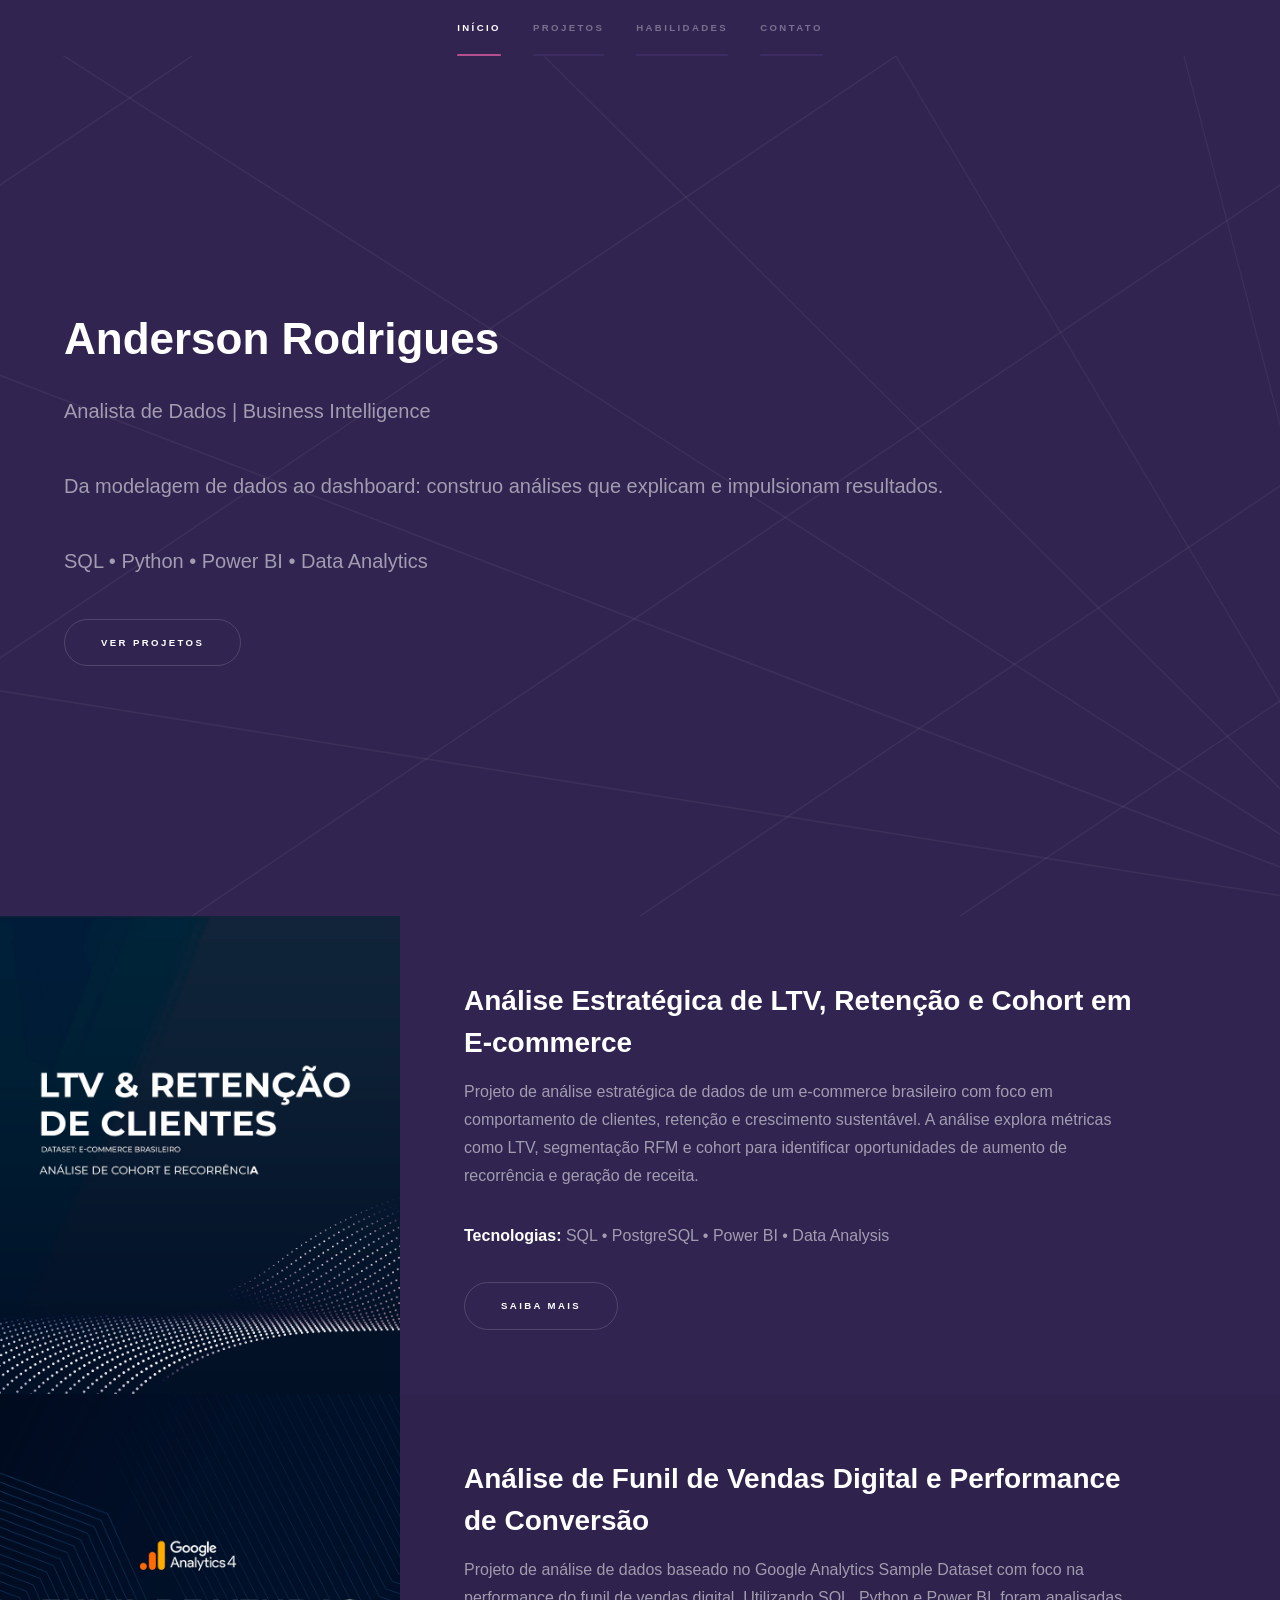
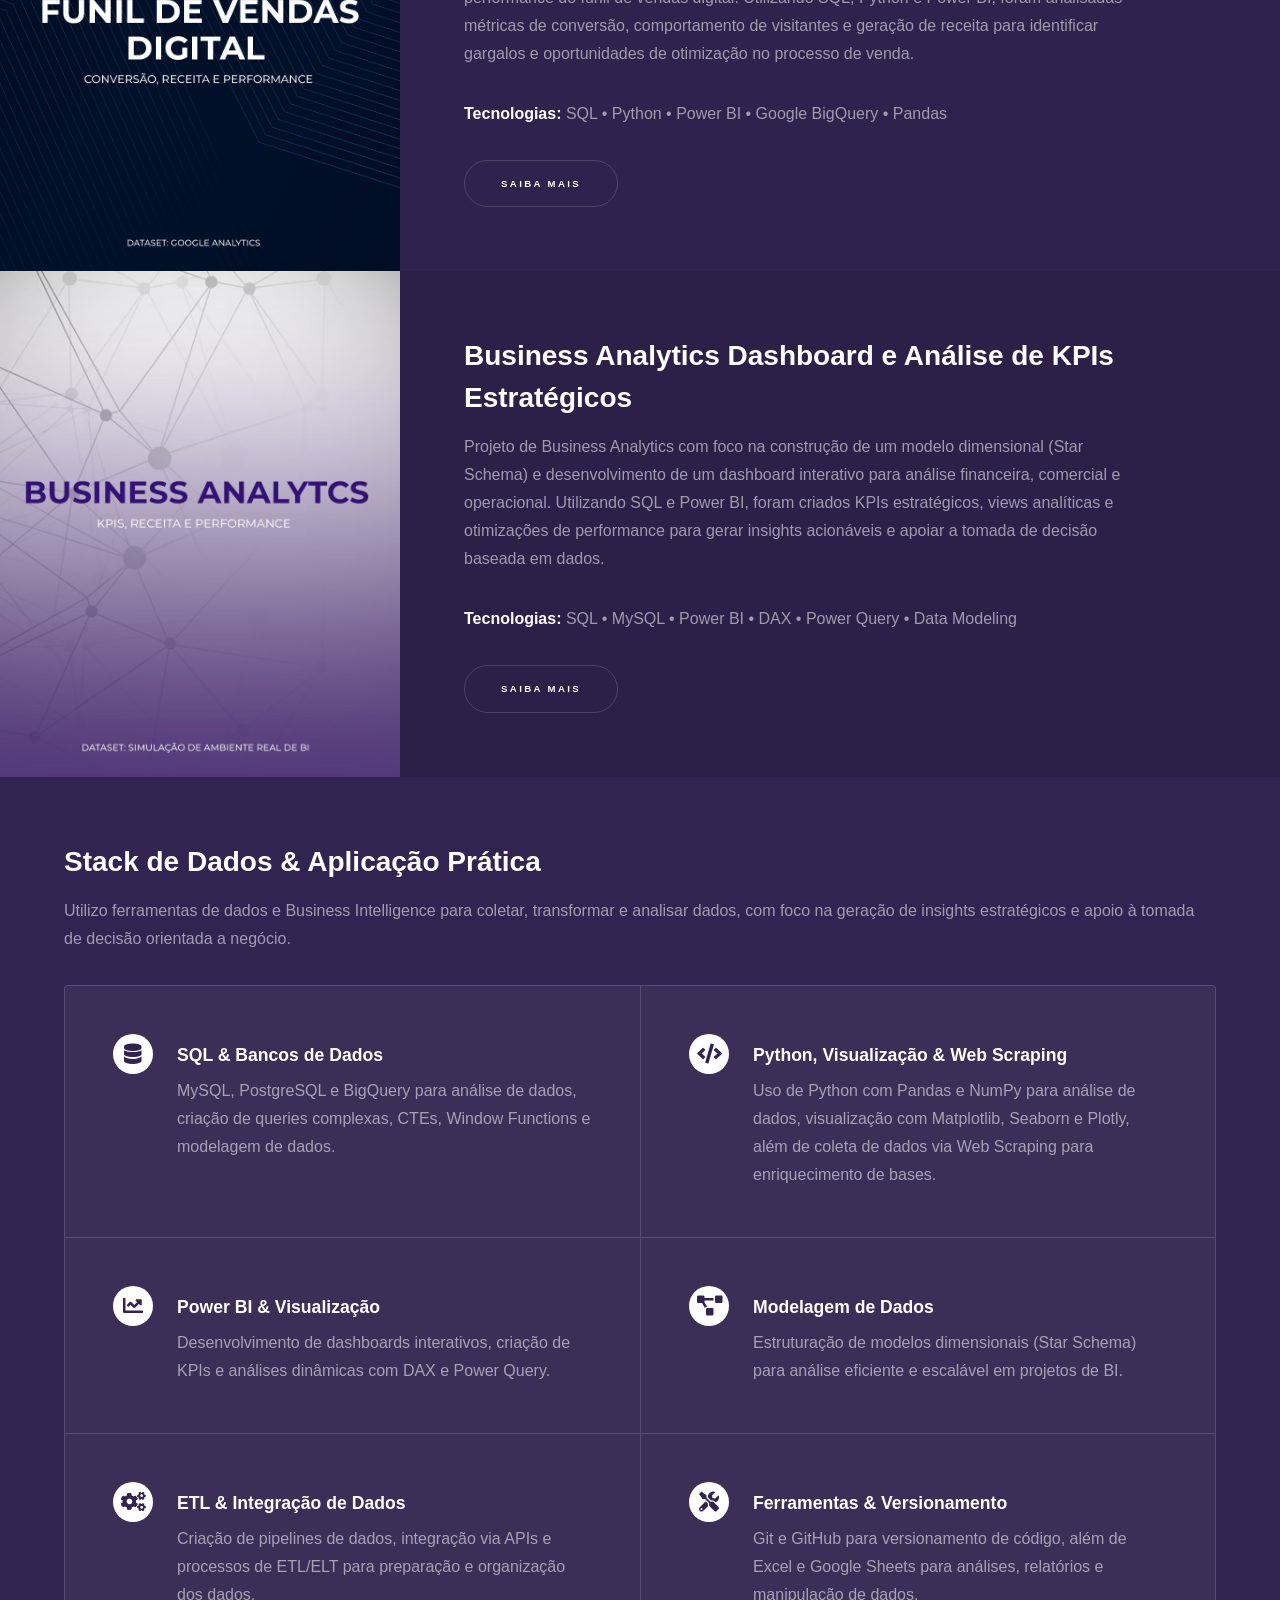
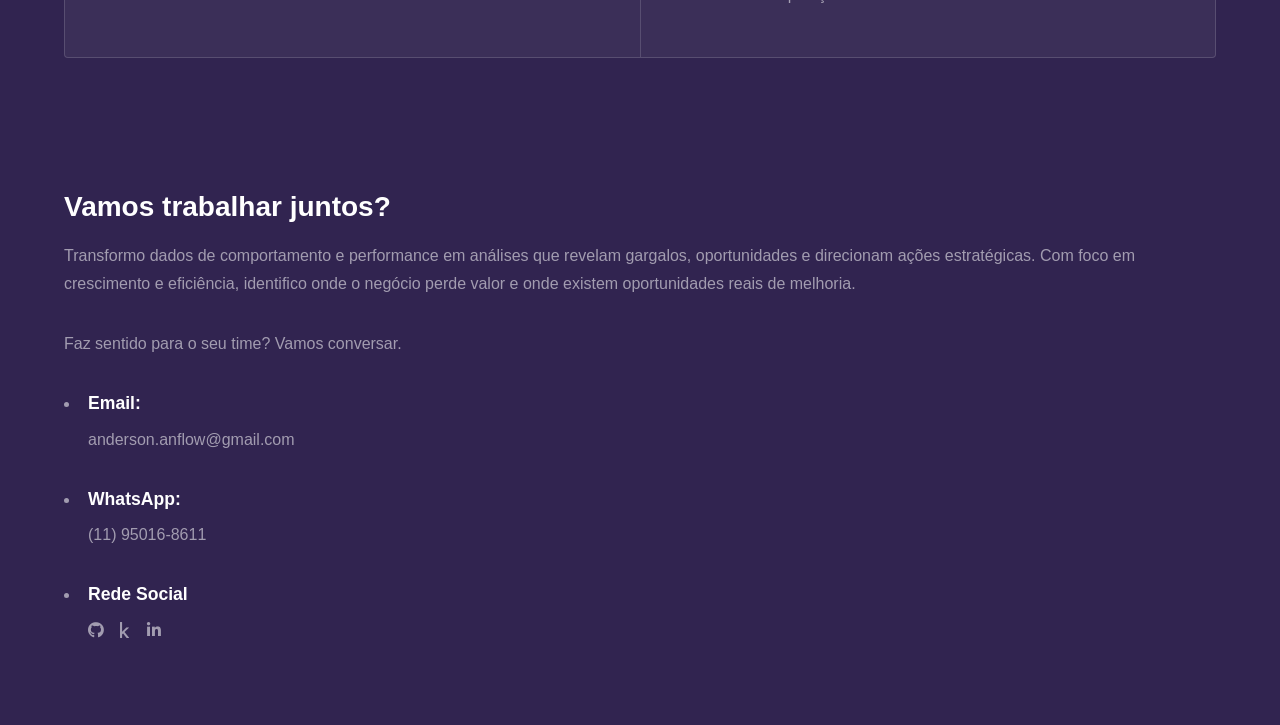
<file: index.html>
<!DOCTYPE HTML>
<!--
	Hyperspace by HTML5 UP
	html5up.net | @ajlkn
	Free for personal and commercial use under the CCA 3.0 license (html5up.net/license)
-->
<html>
	<head>
		<title>Anderson Rodrigues</title>
		<meta charset="utf-8" />
		<meta name="viewport" content="width=device-width, initial-scale=1, user-scalable=no" />
		<link rel="stylesheet" href="assets/css/main.css" />
		<noscript><link rel="stylesheet" href="assets/css/noscript.css" /></noscript>
	</head>
	<body class="is-preload">

		<!-- Sidebar -->
			<section id="sidebar">
				<div class="inner">
					<nav>
						<ul>
							<li><a href="#intro">Início</a></li>
							<li><a href="#one">Projetos</a></li>
							<li><a href="#two">Habilidades</a></li>
							<li><a href="#three">Contato</a></li>
						</ul>
					</nav>
				</div>
			</section>

		<!-- Wrapper -->
			<div id="wrapper">

				<!-- Intro -->
					<section id="intro" class="wrapper style4 fullscreen fade-up">
						<div class="inner">
							<h1>Anderson Rodrigues</h1>
							<p>Analista de Dados | Business Intelligence</p>
							<p>Da modelagem de dados ao dashboard: construo análises que explicam e impulsionam resultados.</p>
							<p>SQL • Python • Power BI • Data Analytics</p>
							<ul class="actions">
								<li><a href="#one" class="button scrolly">Ver Projetos</a></li>
							</ul>
						</div>
					</section>

				<!-- One -->
					<section id="one" class="wrapper style4 spotlights">
						<section>
							<a href="Projeto 1.html" class="image"><img src="images/pic01.jpg" alt="" data-position="center center" /></a>
							<div class="content">
								<div class="inner">
									<h2>Análise Estratégica de LTV, Retenção e Cohort em E-commerce</h2>
									<p>Projeto de análise estratégica de dados de um e-commerce brasileiro com foco em comportamento de clientes, retenção e crescimento sustentável. 
										A análise explora métricas como LTV, segmentação RFM e cohort para identificar oportunidades de aumento de recorrência e geração de receita.</p>
									<p><p><strong>Tecnologias:</strong> SQL • PostgreSQL • Power BI • Data Analysis</p>
									<ul class="actions">
										<li><a href="Projeto 1.html" class="button">Saiba mais</a></li>
									</ul>
								</div>
							</div>
						</section>
						<section>
							<a href="Projeto 2.html" class="image"><img src="images/pic02.jpg" alt="" data-position="top center" /></a>
							<div class="content">
								<div class="inner">
									<h2>Análise de Funil de Vendas Digital e Performance de Conversão</h2>
									<p>Projeto de análise de dados baseado no Google Analytics Sample Dataset com foco na performance do funil de vendas digital. 
										Utilizando SQL, Python e Power BI, foram analisadas métricas de conversão, comportamento de visitantes e geração de receita para identificar gargalos e oportunidades de otimização no processo de venda.</p>
									<p><p><strong>Tecnologias:</strong> SQL • Python • Power BI • Google BigQuery • Pandas</p>
									<ul class="actions">
										<li><a href="Projeto 2.html" class="button">Saiba Mais</a></li>
									</ul>
								</div>
							</div>
						</section>
						<section>
							<a href="Projeto 3.html" class="image"><img src="images/pic03.jpg" alt="" data-position="top center" /></a>
							<div class="content">
								<div class="inner">
									<h2>Business Analytics Dashboard e Análise de KPIs Estratégicos</h2>
									<p>Projeto de Business Analytics com foco na construção de um modelo dimensional (Star Schema) e desenvolvimento de um dashboard interativo para análise financeira, comercial e operacional. 
										Utilizando SQL e Power BI, foram criados KPIs estratégicos, 
										views analíticas e otimizações de performance para gerar insights acionáveis e apoiar a tomada de decisão baseada em dados.</p>
									<p><p><strong>Tecnologias:</strong> SQL • MySQL • Power BI • DAX • Power Query • Data Modeling</p>
									<ul class="actions">
										<li><a href="Projeto 3.html" class="button">Saiba Mais</a></li>
									</ul>
								</div>
							</div>
						</section>
					</section>

				<!-- Two -->
					<section id="two" class="wrapper style4 fade-up">
					  <div class="inner">
					    <h2>Stack de Dados & Aplicação Prática</h2>
					    <p>
					      Utilizo ferramentas de dados e Business Intelligence para coletar, transformar e analisar dados,
					      com foco na geração de insights estratégicos e apoio à tomada de decisão orientada a negócio.
					    </p>
					
					    <div class="features">
					
					      <section>
					        <span class="icon solid major fa-database"></span>
					        <h3>SQL & Bancos de Dados</h3>
					        <p>
					          MySQL, PostgreSQL e BigQuery para análise de dados, criação de queries complexas, CTEs, Window Functions e modelagem de dados.
					        </p>
					      </section>
					
					      <section>
					        <span class="icon solid major fa-code"></span>
					        <h3>Python, Visualização & Web Scraping</h3>
					        <p>
					          Uso de Python com Pandas e NumPy para análise de dados, visualização com Matplotlib, Seaborn e Plotly,
					          além de coleta de dados via Web Scraping para enriquecimento de bases.
					        </p>
					      </section>
					
					      <section>
					        <span class="icon solid major fa-chart-line"></span>
					        <h3>Power BI & Visualização</h3>
					        <p>
					          Desenvolvimento de dashboards interativos, criação de KPIs e análises dinâmicas com DAX e Power Query.
					        </p>
					      </section>
					
					      <section>
					        <span class="icon solid major fa-project-diagram"></span>
					        <h3>Modelagem de Dados</h3>
					        <p>
					          Estruturação de modelos dimensionais (Star Schema) para análise eficiente e escalável em projetos de BI.
					        </p>
					      </section>
					
					      <section>
					        <span class="icon solid major fa-cogs"></span>
					        <h3>ETL & Integração de Dados</h3>
					        <p>
					          Criação de pipelines de dados, integração via APIs e processos de ETL/ELT para preparação e organização dos dados.
					        </p>
					      </section>
					
					      <section>
					        <span class="icon solid major fa-tools"></span>
					        <h3>Ferramentas & Versionamento</h3>
					        <p>
					          Git e GitHub para versionamento de código, além de Excel e Google Sheets para análises, relatórios e manipulação de dados.
					        </p>
						</div>
						</div>
					</section>	  
					      </section>
					
				<!-- Three -->
					<section id="three" class="wrapper style4 fade-up">
						<div class="inner">
							<h2>Vamos trabalhar juntos? </h2>
							<p>
							Transformo dados de comportamento e performance em análises que revelam gargalos, oportunidades e direcionam ações estratégicas.
							Com foco em crescimento e eficiência, identifico onde o negócio perde valor e onde existem oportunidades reais de melhoria.
							</p>
							
							<p>
							Faz sentido para o seu time? Vamos conversar.
							</p>
							<section>
									<ul class="Contato">
										<li>
											<strong><h3>Email: </h3></strong><p>anderson.anflow@gmail.com</p>
										</li>
										<li>
											<strong><h3>WhatsApp: </h3></strong><p>(11) 95016-8611</p>
										</li>
										<li>
											<h3>Rede Social</h3>
											<ul class="icons">
												<li><a href="https://github.com/annnderson" class="icon brands fa-github"><span class="label">GitHub</span></a></li>
												<li><a href="https://www.kaggle.com/andersonamazing" class="icon brands fa-kaggle"><span class="label">Kaggle</span></a></li>
												<li><a href="https://www.linkedin.com/in/anderson-r-santos/" class="icon brands fa-linkedin-in"><span class="label">LinkedIn</span></a></li>
											</ul>
										</li>
									</ul>
								</section>
							
						</div>
					</section>

			</div>

		<!-- Scripts -->
			<script src="assets/js/jquery.min.js"></script>
			<script src="assets/js/jquery.scrollex.min.js"></script>
			<script src="assets/js/jquery.scrolly.min.js"></script>
			<script src="assets/js/browser.min.js"></script>
			<script src="assets/js/breakpoints.min.js"></script>
			<script src="assets/js/util.js"></script>
			<script src="assets/js/main.js"></script>

	</body>
</html>
</file>
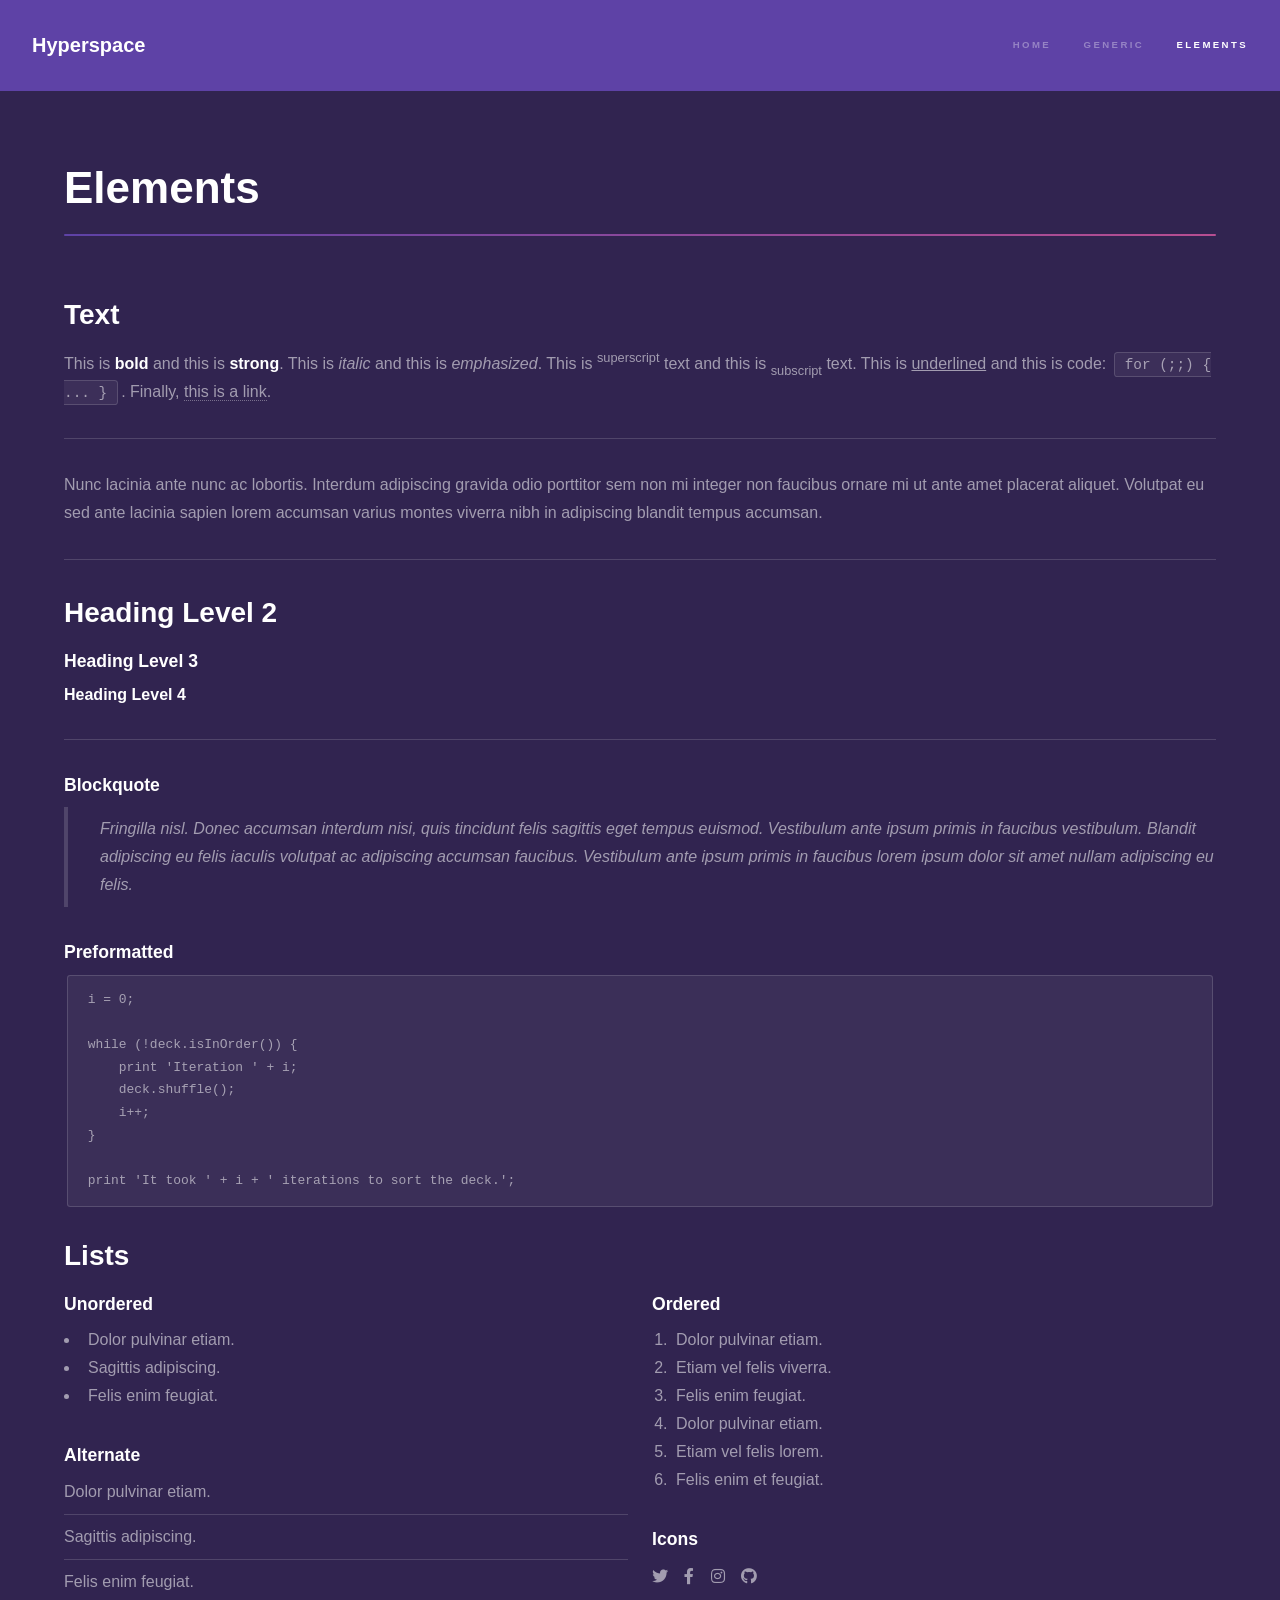
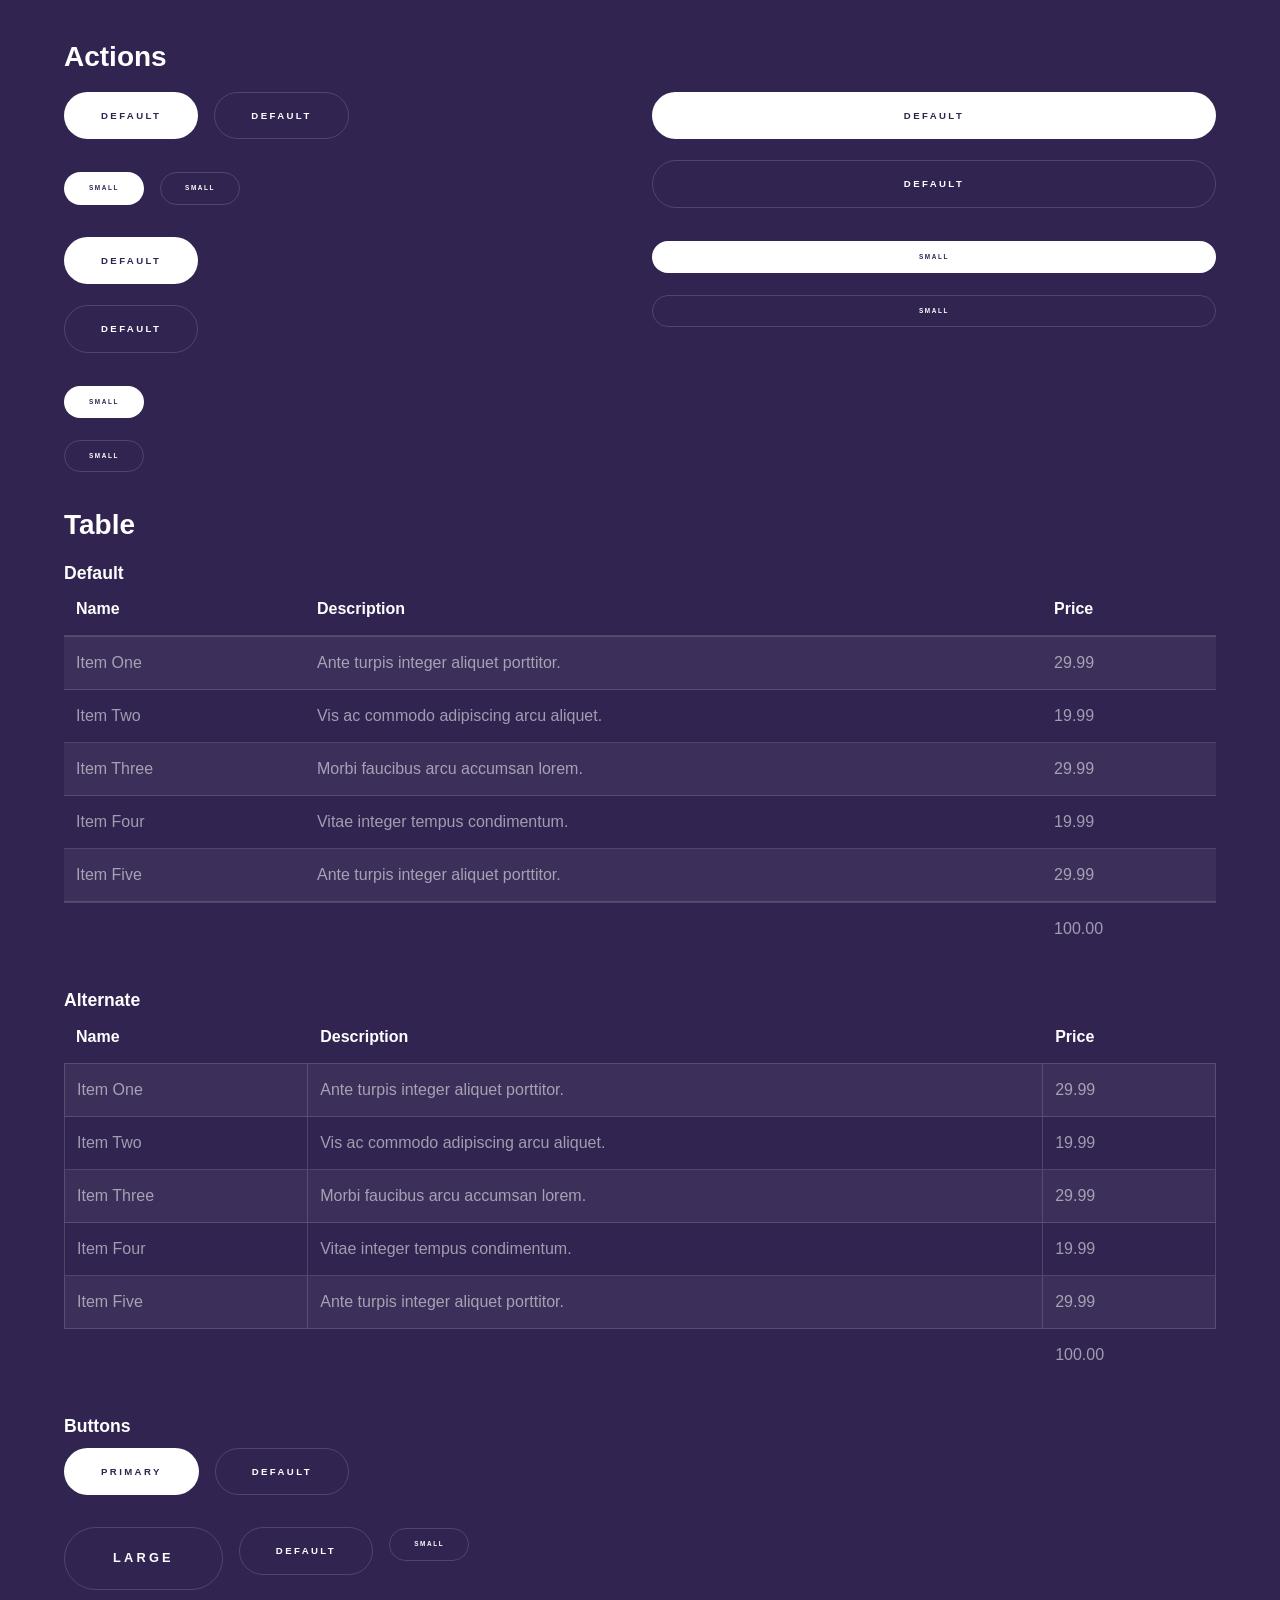
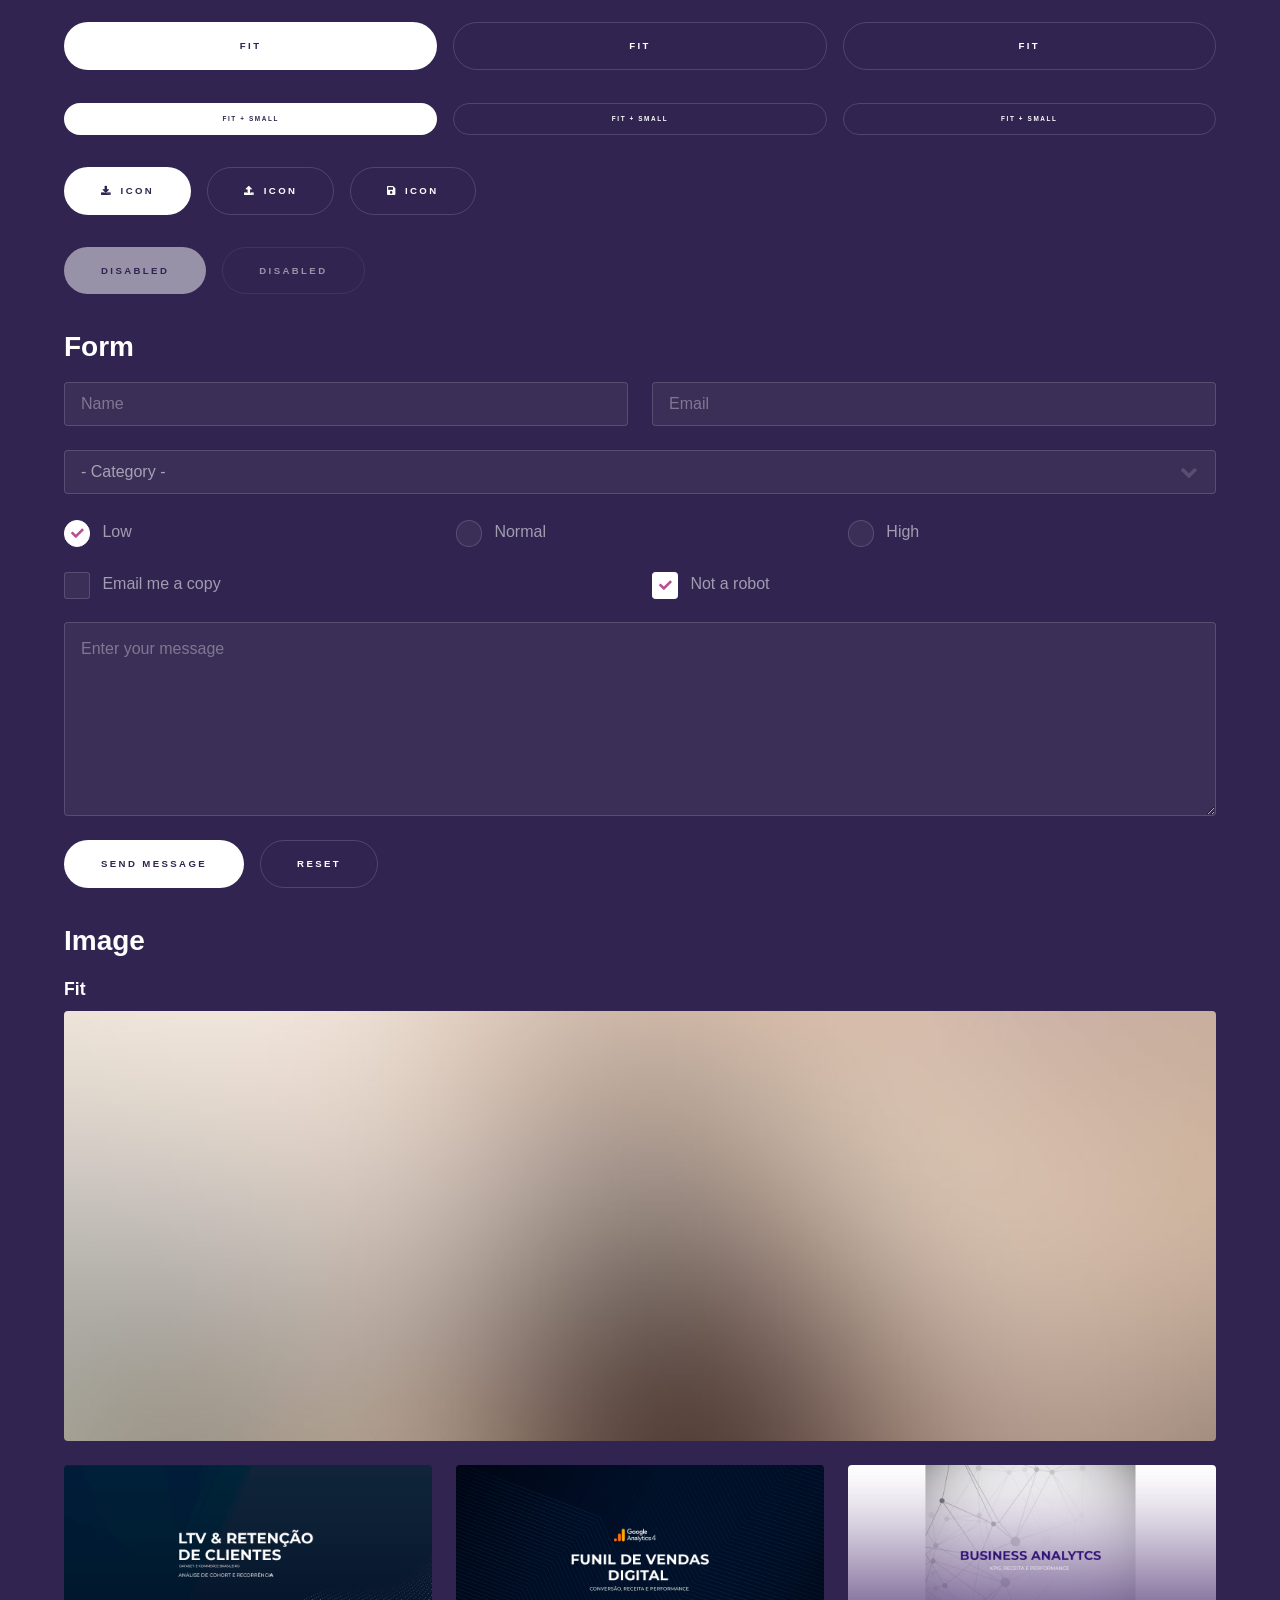
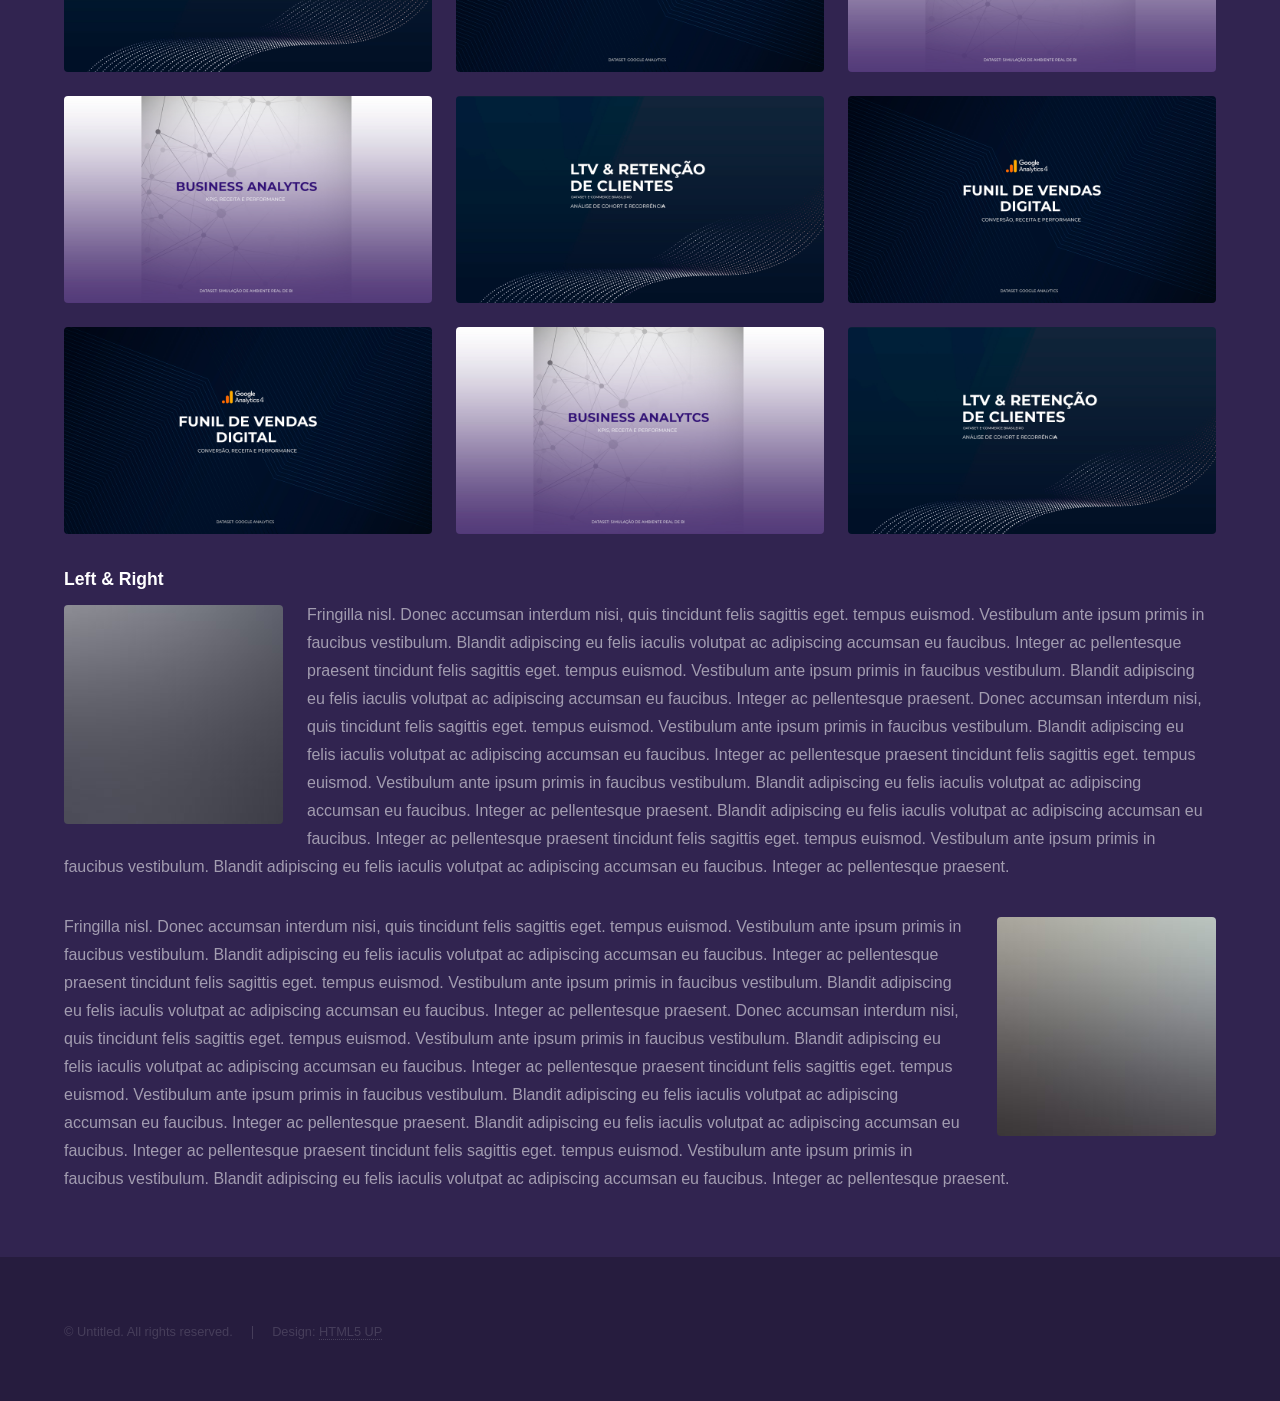
<file: elements.html>
<!DOCTYPE HTML>
<!--
	Hyperspace by HTML5 UP
	html5up.net | @ajlkn
	Free for personal and commercial use under the CCA 3.0 license (html5up.net/license)
-->
<html>
	<head>
		<title>Elements - Hyperspace by HTML5 UP</title>
		<meta charset="utf-8" />
		<meta name="viewport" content="width=device-width, initial-scale=1, user-scalable=no" />
		<link rel="stylesheet" href="assets/css/main.css" />
		<noscript><link rel="stylesheet" href="assets/css/noscript.css" /></noscript>
	</head>
	<body class="is-preload">

		<!-- Header -->
			<header id="header">
				<a href="index.html" class="title">Hyperspace</a>
				<nav>
					<ul>
						<li><a href="index.html">Home</a></li>
						<li><a href="generic.html">Generic</a></li>
						<li><a href="elements.html"  class="active">Elements</a></li>
					</ul>
				</nav>
			</header>

		<!-- Wrapper -->
			<div id="wrapper">

				<!-- Main -->
					<section id="main" class="wrapper">
						<div class="inner">
							<h1 class="major">Elements</h1>

							<!-- Text -->
								<section>
									<h2>Text</h2>
									<p>This is <b>bold</b> and this is <strong>strong</strong>. This is <i>italic</i> and this is <em>emphasized</em>.
									This is <sup>superscript</sup> text and this is <sub>subscript</sub> text.
									This is <u>underlined</u> and this is code: <code>for (;;) { ... }</code>. Finally, <a href="#">this is a link</a>.</p>
									<hr />
									<p>Nunc lacinia ante nunc ac lobortis. Interdum adipiscing gravida odio porttitor sem non mi integer non faucibus ornare mi ut ante amet placerat aliquet. Volutpat eu sed ante lacinia sapien lorem accumsan varius montes viverra nibh in adipiscing blandit tempus accumsan.</p>
									<hr />
									<h2>Heading Level 2</h2>
									<h3>Heading Level 3</h3>
									<h4>Heading Level 4</h4>
									<hr />
									<h3>Blockquote</h3>
									<blockquote>Fringilla nisl. Donec accumsan interdum nisi, quis tincidunt felis sagittis eget tempus euismod. Vestibulum ante ipsum primis in faucibus vestibulum. Blandit adipiscing eu felis iaculis volutpat ac adipiscing accumsan faucibus. Vestibulum ante ipsum primis in faucibus lorem ipsum dolor sit amet nullam adipiscing eu felis.</blockquote>
									<h3>Preformatted</h3>
									<pre><code>i = 0;

while (!deck.isInOrder()) {
    print 'Iteration ' + i;
    deck.shuffle();
    i++;
}

print 'It took ' + i + ' iterations to sort the deck.';</code></pre>
								</section>

							<!-- Lists -->
								<section>
									<h2>Lists</h2>
									<div class="row">
										<div class="col-6 col-12-medium">
											<h3>Unordered</h3>
											<ul>
												<li>Dolor pulvinar etiam.</li>
												<li>Sagittis adipiscing.</li>
												<li>Felis enim feugiat.</li>
											</ul>
											<h3>Alternate</h3>
											<ul class="alt">
												<li>Dolor pulvinar etiam.</li>
												<li>Sagittis adipiscing.</li>
												<li>Felis enim feugiat.</li>
											</ul>
										</div>
										<div class="col-6 col-12-medium">
											<h3>Ordered</h3>
											<ol>
												<li>Dolor pulvinar etiam.</li>
												<li>Etiam vel felis viverra.</li>
												<li>Felis enim feugiat.</li>
												<li>Dolor pulvinar etiam.</li>
												<li>Etiam vel felis lorem.</li>
												<li>Felis enim et feugiat.</li>
											</ol>
											<h3>Icons</h3>
											<ul class="icons">
												<li><a href="#" class="icon brands fa-twitter"><span class="label">Twitter</span></a></li>
												<li><a href="#" class="icon brands fa-facebook-f"><span class="label">Facebook</span></a></li>
												<li><a href="#" class="icon brands fa-instagram"><span class="label">Instagram</span></a></li>
												<li><a href="#" class="icon brands fa-github"><span class="label">Github</span></a></li>
											</ul>
										</div>
									</div>
									<h2>Actions</h2>
									<div class="row">
										<div class="col-6 col-12-medium">
											<ul class="actions">
												<li><a href="#" class="button primary">Default</a></li>
												<li><a href="#" class="button">Default</a></li>
											</ul>
											<ul class="actions small">
												<li><a href="#" class="button primary small">Small</a></li>
												<li><a href="#" class="button small">Small</a></li>
											</ul>
											<ul class="actions stacked">
												<li><a href="#" class="button primary">Default</a></li>
												<li><a href="#" class="button">Default</a></li>
											</ul>
											<ul class="actions stacked">
												<li><a href="#" class="button primary small">Small</a></li>
												<li><a href="#" class="button small">Small</a></li>
											</ul>
										</div>
										<div class="col-6 col-12-medium">
											<ul class="actions stacked">
												<li><a href="#" class="button primary fit">Default</a></li>
												<li><a href="#" class="button fit">Default</a></li>
											</ul>
											<ul class="actions stacked">
												<li><a href="#" class="button primary small fit">Small</a></li>
												<li><a href="#" class="button small fit">Small</a></li>
											</ul>
										</div>
									</div>
								</section>

							<!-- Table -->
								<section>
									<h2>Table</h2>
									<h3>Default</h3>
									<div class="table-wrapper">
										<table>
											<thead>
												<tr>
													<th>Name</th>
													<th>Description</th>
													<th>Price</th>
												</tr>
											</thead>
											<tbody>
												<tr>
													<td>Item One</td>
													<td>Ante turpis integer aliquet porttitor.</td>
													<td>29.99</td>
												</tr>
												<tr>
													<td>Item Two</td>
													<td>Vis ac commodo adipiscing arcu aliquet.</td>
													<td>19.99</td>
												</tr>
												<tr>
													<td>Item Three</td>
													<td> Morbi faucibus arcu accumsan lorem.</td>
													<td>29.99</td>
												</tr>
												<tr>
													<td>Item Four</td>
													<td>Vitae integer tempus condimentum.</td>
													<td>19.99</td>
												</tr>
												<tr>
													<td>Item Five</td>
													<td>Ante turpis integer aliquet porttitor.</td>
													<td>29.99</td>
												</tr>
											</tbody>
											<tfoot>
												<tr>
													<td colspan="2"></td>
													<td>100.00</td>
												</tr>
											</tfoot>
										</table>
									</div>

									<h3>Alternate</h3>
									<div class="table-wrapper">
										<table class="alt">
											<thead>
												<tr>
													<th>Name</th>
													<th>Description</th>
													<th>Price</th>
												</tr>
											</thead>
											<tbody>
												<tr>
													<td>Item One</td>
													<td>Ante turpis integer aliquet porttitor.</td>
													<td>29.99</td>
												</tr>
												<tr>
													<td>Item Two</td>
													<td>Vis ac commodo adipiscing arcu aliquet.</td>
													<td>19.99</td>
												</tr>
												<tr>
													<td>Item Three</td>
													<td> Morbi faucibus arcu accumsan lorem.</td>
													<td>29.99</td>
												</tr>
												<tr>
													<td>Item Four</td>
													<td>Vitae integer tempus condimentum.</td>
													<td>19.99</td>
												</tr>
												<tr>
													<td>Item Five</td>
													<td>Ante turpis integer aliquet porttitor.</td>
													<td>29.99</td>
												</tr>
											</tbody>
											<tfoot>
												<tr>
													<td colspan="2"></td>
													<td>100.00</td>
												</tr>
											</tfoot>
										</table>
									</div>
								</section>

							<!-- Buttons -->
								<section>
									<h3>Buttons</h3>
									<ul class="actions">
										<li><a href="#" class="button primary">Primary</a></li>
										<li><a href="#" class="button">Default</a></li>
									</ul>
									<ul class="actions">
										<li><a href="#" class="button large">Large</a></li>
										<li><a href="#" class="button">Default</a></li>
										<li><a href="#" class="button small">Small</a></li>
									</ul>
									<ul class="actions fit">
										<li><a href="#" class="button primary fit">Fit</a></li>
										<li><a href="#" class="button fit">Fit</a></li>
										<li><a href="#" class="button fit">Fit</a></li>
									</ul>
									<ul class="actions fit small">
										<li><a href="#" class="button primary fit small">Fit + Small</a></li>
										<li><a href="#" class="button fit small">Fit + Small</a></li>
										<li><a href="#" class="button fit small">Fit + Small</a></li>
									</ul>
									<ul class="actions">
										<li><a href="#" class="button primary icon solid fa-download">Icon</a></li>
										<li><a href="#" class="button icon solid fa-upload">Icon</a></li>
										<li><a href="#" class="button icon solid fa-save">Icon</a></li>
									</ul>
									<ul class="actions">
										<li><span class="button primary disabled">Disabled</span></li>
										<li><span class="button disabled">Disabled</span></li>
									</ul>
								</section>

							<!-- Form -->
								<section>
									<h2>Form</h2>
									<form method="post" action="#">
										<div class="row gtr-uniform">
											<div class="col-6 col-12-xsmall">
												<input type="text" name="demo-name" id="demo-name" value="" placeholder="Name" />
											</div>
											<div class="col-6 col-12-xsmall">
												<input type="email" name="demo-email" id="demo-email" value="" placeholder="Email" />
											</div>
											<div class="col-12">
												<select name="demo-category" id="demo-category">
													<option value="">- Category -</option>
													<option value="1">Manufacturing</option>
													<option value="1">Shipping</option>
													<option value="1">Administration</option>
													<option value="1">Human Resources</option>
												</select>
											</div>
											<div class="col-4 col-12-small">
												<input type="radio" id="demo-priority-low" name="demo-priority" checked>
												<label for="demo-priority-low">Low</label>
											</div>
											<div class="col-4 col-12-small">
												<input type="radio" id="demo-priority-normal" name="demo-priority">
												<label for="demo-priority-normal">Normal</label>
											</div>
											<div class="col-4 col-12-small">
												<input type="radio" id="demo-priority-high" name="demo-priority">
												<label for="demo-priority-high">High</label>
											</div>
											<div class="col-6 col-12-small">
												<input type="checkbox" id="demo-copy" name="demo-copy">
												<label for="demo-copy">Email me a copy</label>
											</div>
											<div class="col-6 col-12-small">
												<input type="checkbox" id="demo-human" name="demo-human" checked>
												<label for="demo-human">Not a robot</label>
											</div>
											<div class="col-12">
												<textarea name="demo-message" id="demo-message" placeholder="Enter your message" rows="6"></textarea>
											</div>
											<div class="col-12">
												<ul class="actions">
													<li><input type="submit" value="Send Message" class="primary" /></li>
													<li><input type="reset" value="Reset" /></li>
												</ul>
											</div>
										</div>
									</form>
								</section>

							<!-- Image -->
								<section>
									<h2>Image</h2>
									<h3>Fit</h3>
									<div class="box alt">
										<div class="row gtr-uniform">
											<div class="col-12"><span class="image fit"><img src="images/pic04.jpg" alt="" /></span></div>
											<div class="col-4"><span class="image fit"><img src="images/pic01.jpg" alt="" /></span></div>
											<div class="col-4"><span class="image fit"><img src="images/pic02.jpg" alt="" /></span></div>
											<div class="col-4"><span class="image fit"><img src="images/pic03.jpg" alt="" /></span></div>
											<div class="col-4"><span class="image fit"><img src="images/pic03.jpg" alt="" /></span></div>
											<div class="col-4"><span class="image fit"><img src="images/pic01.jpg" alt="" /></span></div>
											<div class="col-4"><span class="image fit"><img src="images/pic02.jpg" alt="" /></span></div>
											<div class="col-4"><span class="image fit"><img src="images/pic02.jpg" alt="" /></span></div>
											<div class="col-4"><span class="image fit"><img src="images/pic03.jpg" alt="" /></span></div>
											<div class="col-4"><span class="image fit"><img src="images/pic01.jpg" alt="" /></span></div>
										</div>
									</div>
									<h3>Left &amp; Right</h3>
									<p><span class="image left"><img src="images/pic05.jpg" alt="" /></span>Fringilla nisl. Donec accumsan interdum nisi, quis tincidunt felis sagittis eget. tempus euismod. Vestibulum ante ipsum primis in faucibus vestibulum. Blandit adipiscing eu felis iaculis volutpat ac adipiscing accumsan eu faucibus. Integer ac pellentesque praesent tincidunt felis sagittis eget. tempus euismod. Vestibulum ante ipsum primis in faucibus vestibulum. Blandit adipiscing eu felis iaculis volutpat ac adipiscing accumsan eu faucibus. Integer ac pellentesque praesent. Donec accumsan interdum nisi, quis tincidunt felis sagittis eget. tempus euismod. Vestibulum ante ipsum primis in faucibus vestibulum. Blandit adipiscing eu felis iaculis volutpat ac adipiscing accumsan eu faucibus. Integer ac pellentesque praesent tincidunt felis sagittis eget. tempus euismod. Vestibulum ante ipsum primis in faucibus vestibulum. Blandit adipiscing eu felis iaculis volutpat ac adipiscing accumsan eu faucibus. Integer ac pellentesque praesent. Blandit adipiscing eu felis iaculis volutpat ac adipiscing accumsan eu faucibus. Integer ac pellentesque praesent tincidunt felis sagittis eget. tempus euismod. Vestibulum ante ipsum primis in faucibus vestibulum. Blandit adipiscing eu felis iaculis volutpat ac adipiscing accumsan eu faucibus. Integer ac pellentesque praesent.</p>
									<p><span class="image right"><img src="images/pic06.jpg" alt="" /></span>Fringilla nisl. Donec accumsan interdum nisi, quis tincidunt felis sagittis eget. tempus euismod. Vestibulum ante ipsum primis in faucibus vestibulum. Blandit adipiscing eu felis iaculis volutpat ac adipiscing accumsan eu faucibus. Integer ac pellentesque praesent tincidunt felis sagittis eget. tempus euismod. Vestibulum ante ipsum primis in faucibus vestibulum. Blandit adipiscing eu felis iaculis volutpat ac adipiscing accumsan eu faucibus. Integer ac pellentesque praesent. Donec accumsan interdum nisi, quis tincidunt felis sagittis eget. tempus euismod. Vestibulum ante ipsum primis in faucibus vestibulum. Blandit adipiscing eu felis iaculis volutpat ac adipiscing accumsan eu faucibus. Integer ac pellentesque praesent tincidunt felis sagittis eget. tempus euismod. Vestibulum ante ipsum primis in faucibus vestibulum. Blandit adipiscing eu felis iaculis volutpat ac adipiscing accumsan eu faucibus. Integer ac pellentesque praesent. Blandit adipiscing eu felis iaculis volutpat ac adipiscing accumsan eu faucibus. Integer ac pellentesque praesent tincidunt felis sagittis eget. tempus euismod. Vestibulum ante ipsum primis in faucibus vestibulum. Blandit adipiscing eu felis iaculis volutpat ac adipiscing accumsan eu faucibus. Integer ac pellentesque praesent.</p>
								</section>

						</div>
					</section>

			</div>

		<!-- Footer -->
			<footer id="footer" class="wrapper alt">
				<div class="inner">
					<ul class="menu">
						<li>&copy; Untitled. All rights reserved.</li><li>Design: <a href="http://html5up.net">HTML5 UP</a></li>
					</ul>
				</div>
			</footer>

		<!-- Scripts -->
			<script src="assets/js/jquery.min.js"></script>
			<script src="assets/js/jquery.scrollex.min.js"></script>
			<script src="assets/js/jquery.scrolly.min.js"></script>
			<script src="assets/js/browser.min.js"></script>
			<script src="assets/js/breakpoints.min.js"></script>
			<script src="assets/js/util.js"></script>
			<script src="assets/js/main.js"></script>

	</body>
</html>
</file>
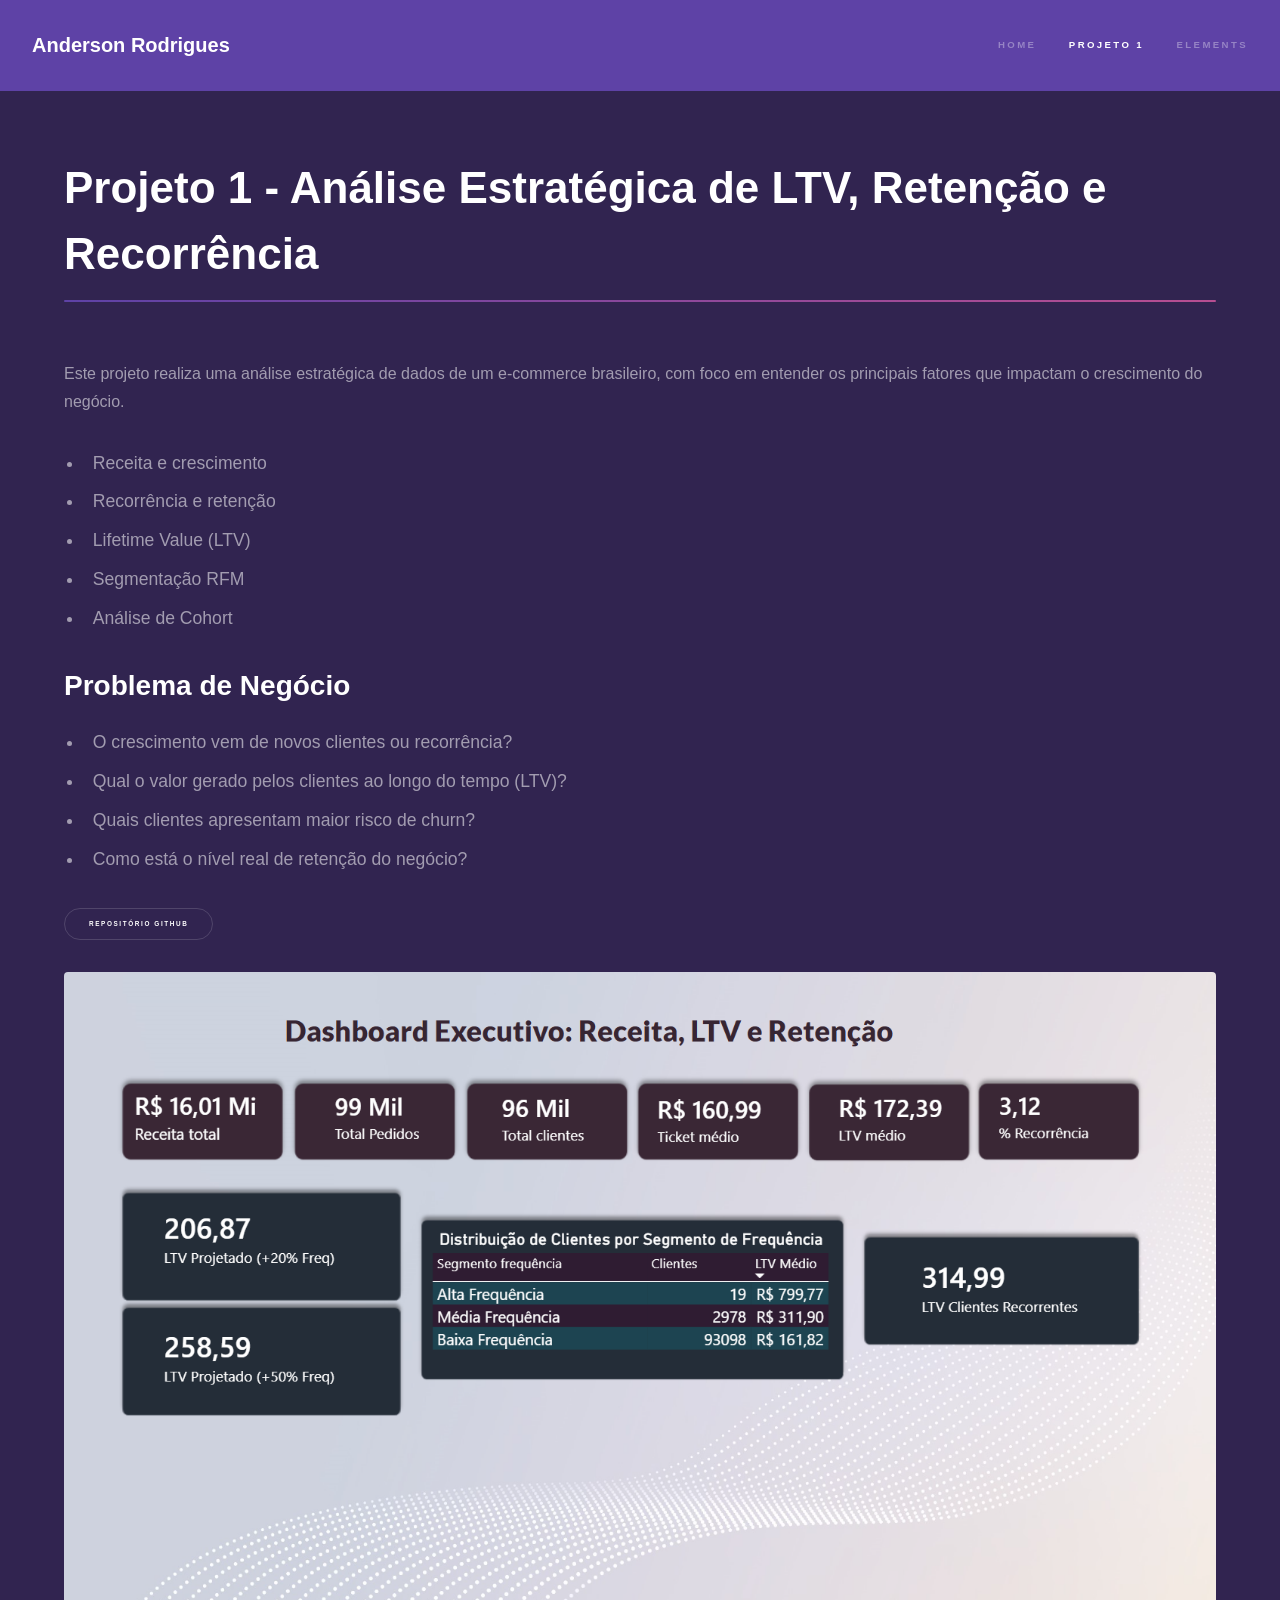
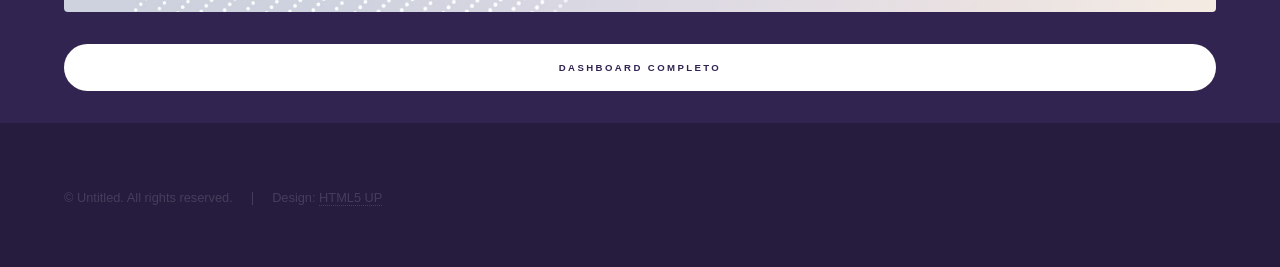
<file: generic.html>
<!DOCTYPE HTML>
<!--
	Hyperspace by HTML5 UP
	html5up.net | @ajlkn
	Free for personal and commercial use under the CCA 3.0 license (html5up.net/license)
-->
<html>
	<head>
		<title>Generic - Hyperspace by HTML5 UP</title>
		<meta charset="utf-8" />
		<meta name="viewport" content="width=device-width, initial-scale=1, user-scalable=no" />
		<link rel="stylesheet" href="assets/css/main.css" />
		<noscript><link rel="stylesheet" href="assets/css/noscript.css" /></noscript>
	</head>
	<body class="is-preload">

		<!-- Header -->
			<header id="header">
				<a href="index.html" class="title">Anderson Rodrigues</a>
				<nav>
					<ul>
						<li><a href="index.html">Home</a></li>
						<li><a href="generic.html" class="active">Projeto 1</a></li>
						<li><a href="elements.html">Elements</a></li>
					</ul>
				</nav>
			</header>

		<!-- Wrapper -->
			<div id="wrapper">

				<!-- Main -->
					<section id="main" class="wrapper">
						<div class="inner">
							<h1 class="major">Projeto 1 - Análise Estratégica de LTV, Retenção e Recorrência</h1>
							<p>Este projeto realiza uma análise estratégica de dados de um e-commerce brasileiro, 
								com foco em entender os principais fatores que impactam o crescimento do negócio.</p>
							<ul class="highlights">
       							<li>Receita e crescimento</li>
      							<li>Recorrência e retenção</li>
       							<li>Lifetime Value (LTV)</li>
								<li>Segmentação RFM</li>
								<li>Análise de Cohort</li>
                            </ul>
							<h2>Problema de Negócio</h2>
							<ul class="highlights">
       							<li>O crescimento vem de novos clientes ou recorrência?</li>
      							<li>Qual o valor gerado pelos clientes ao longo do tempo (LTV)?</li>
       							<li>Quais clientes apresentam maior risco de churn?</li>
								<li>Como está o nível real de retenção do negócio?</li>
                            </ul>
							<a href="https://github.com/annnderson/ecommerce-retention-ltv-analysis" class="button small">Repositório Github</a>
							<p></p>
							<span class="image fit"><img src="images/projeto_01/Visão Geral.png" alt="" /></span>
							<a href="https://app.powerbi.com/view?r=eyJrIjoiZDVhZjU5ZTktNjg0Ny00ZmMxLTk4MjAtMWUxNjBjZTkyZTUxIiwidCI6ImQ2MmVkZjk4LTJkNmYtNDBhOS05YTJhLWEwNmE4MmFlOTdlYyJ9" class="button primary fit">Dashboard Completo</a>
						</div>
					</section>

			</div>

		<!-- Footer -->
			<footer id="footer" class="wrapper alt">
				<div class="inner">
					<ul class="menu">
						<li>&copy; Untitled. All rights reserved.</li><li>Design: <a href="http://html5up.net">HTML5 UP</a></li>
					</ul>
				</div>
			</footer>

		<!-- Scripts -->
			<script src="assets/js/jquery.min.js"></script>
			<script src="assets/js/jquery.scrollex.min.js"></script>
			<script src="assets/js/jquery.scrolly.min.js"></script>
			<script src="assets/js/browser.min.js"></script>
			<script src="assets/js/breakpoints.min.js"></script>
			<script src="assets/js/util.js"></script>
			<script src="assets/js/main.js"></script>

	</body>

</html>
</file>
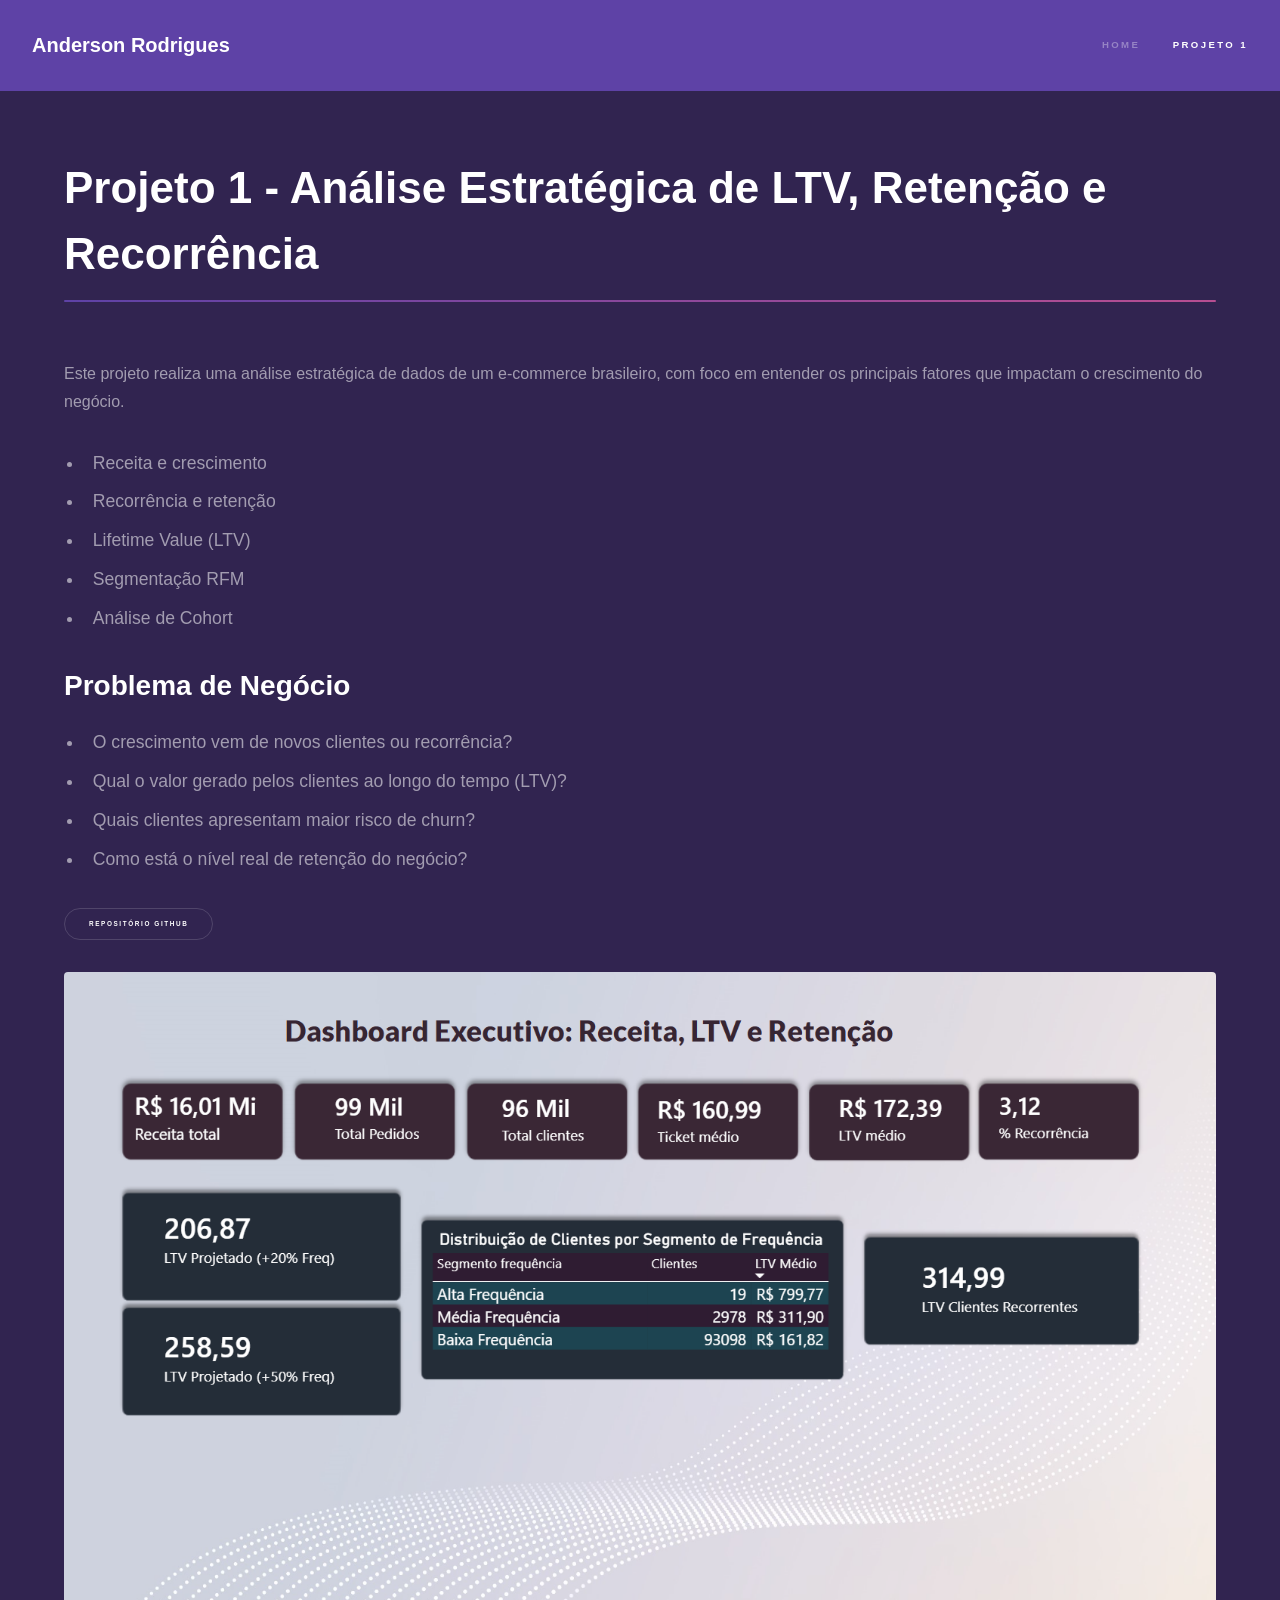
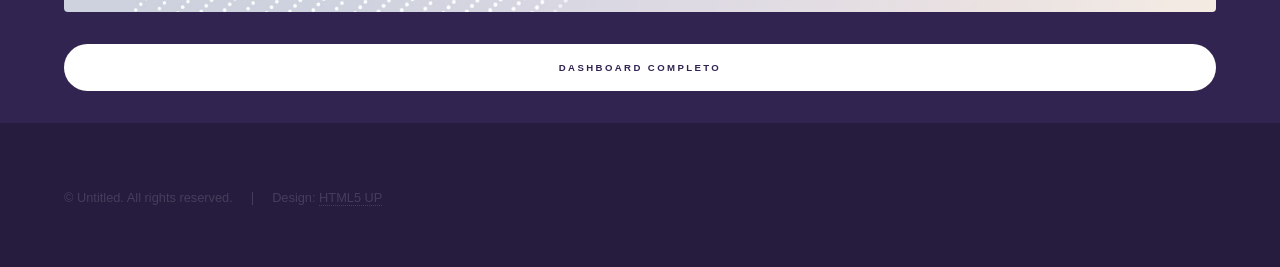
<file: Projeto 1.html>
<!DOCTYPE HTML>
<!--
	Hyperspace by HTML5 UP
	html5up.net | @ajlkn
	Free for personal and commercial use under the CCA 3.0 license (html5up.net/license)
-->
<html>
	<head>
		<title>Projeto 1</title>
		<meta charset="utf-8" />
		<meta name="viewport" content="width=device-width, initial-scale=1, user-scalable=no" />
		<link rel="stylesheet" href="assets/css/main.css" />
		<noscript><link rel="stylesheet" href="assets/css/noscript.css" /></noscript>
	</head>
	<body class="is-preload">

		<!-- Header -->
			<header id="header">
				<a href="index.html" class="title">Anderson Rodrigues</a>
				<nav>
					<ul>
						<li><a href="index.html">Home</a></li>
						<li><a href="projeto 1.html" class="active">Projeto 1</a></li
					</ul>
				</nav>
			</header>

		<!-- Wrapper -->
			<div id="wrapper">

				<!-- Main -->
					<section id="main" class="wrapper">
						<div class="inner">
							<h1 class="major">Projeto 1 - Análise Estratégica de LTV, Retenção e Recorrência</h1>
							<p>Este projeto realiza uma análise estratégica de dados de um e-commerce brasileiro, 
								com foco em entender os principais fatores que impactam o crescimento do negócio.</p>
							<ul class="highlights">
       							<li>Receita e crescimento</li>
      							<li>Recorrência e retenção</li>
       							<li>Lifetime Value (LTV)</li>
								<li>Segmentação RFM</li>
								<li>Análise de Cohort</li>
                            </ul>
							<h2>Problema de Negócio</h2>
							<ul class="highlights">
       							<li>O crescimento vem de novos clientes ou recorrência?</li>
      							<li>Qual o valor gerado pelos clientes ao longo do tempo (LTV)?</li>
       							<li>Quais clientes apresentam maior risco de churn?</li>
								<li>Como está o nível real de retenção do negócio?</li>
                            </ul>
							<a href="https://github.com/annnderson/ecommerce-retention-ltv-analysis" class="button small">Repositório Github</a>
							<p></p>
							<span class="image fit"><img src="images/projeto_01/Visão Geral.png" alt="" /></span>
							<a href="https://app.powerbi.com/view?r=eyJrIjoiZDVhZjU5ZTktNjg0Ny00ZmMxLTk4MjAtMWUxNjBjZTkyZTUxIiwidCI6ImQ2MmVkZjk4LTJkNmYtNDBhOS05YTJhLWEwNmE4MmFlOTdlYyJ9" class="button primary fit">Dashboard Completo</a>
						</div>
					</section>

			</div>

		<!-- Footer -->
			<footer id="footer" class="wrapper alt">
				<div class="inner">
					<ul class="menu">
						<li>&copy; Untitled. All rights reserved.</li><li>Design: <a href="http://html5up.net">HTML5 UP</a></li>
					</ul>
				</div>
			</footer>

		<!-- Scripts -->
			<script src="assets/js/jquery.min.js"></script>
			<script src="assets/js/jquery.scrollex.min.js"></script>
			<script src="assets/js/jquery.scrolly.min.js"></script>
			<script src="assets/js/browser.min.js"></script>
			<script src="assets/js/breakpoints.min.js"></script>
			<script src="assets/js/util.js"></script>
			<script src="assets/js/main.js"></script>

	</body>

</html>
</file>
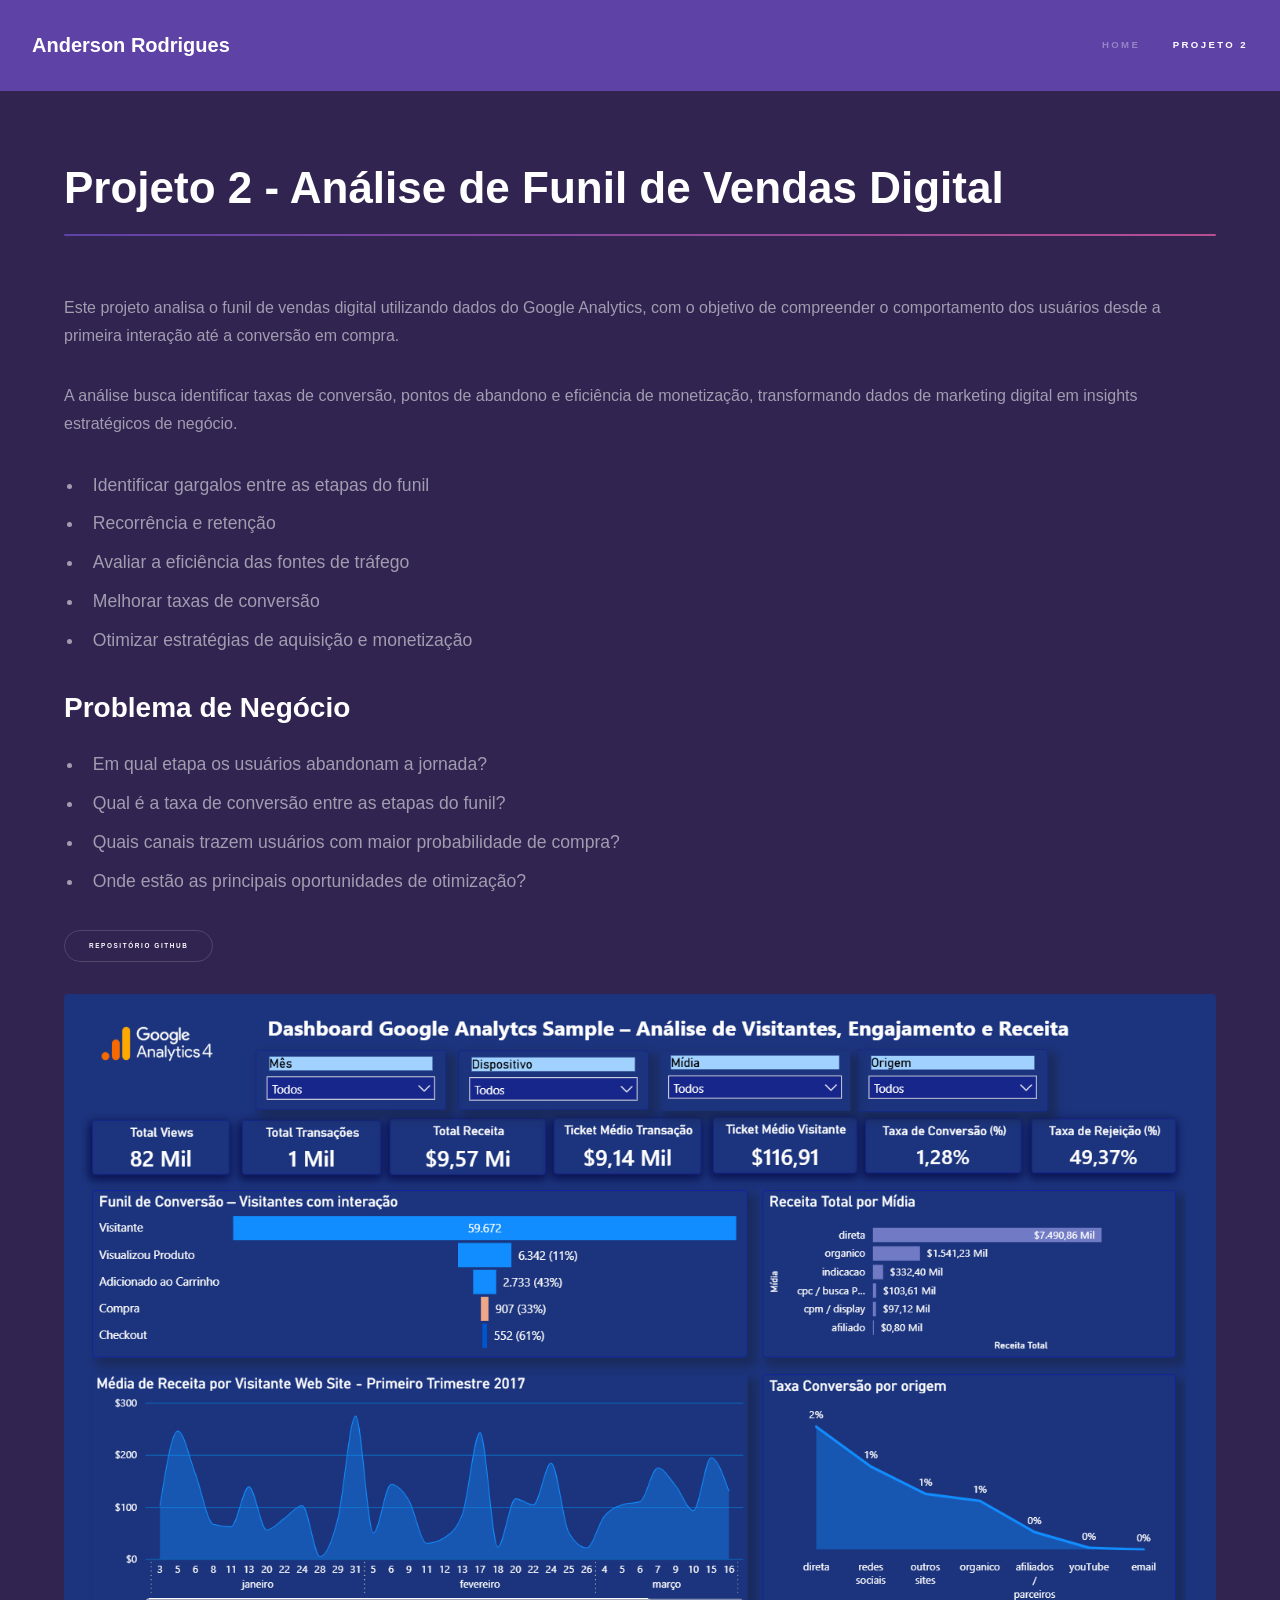
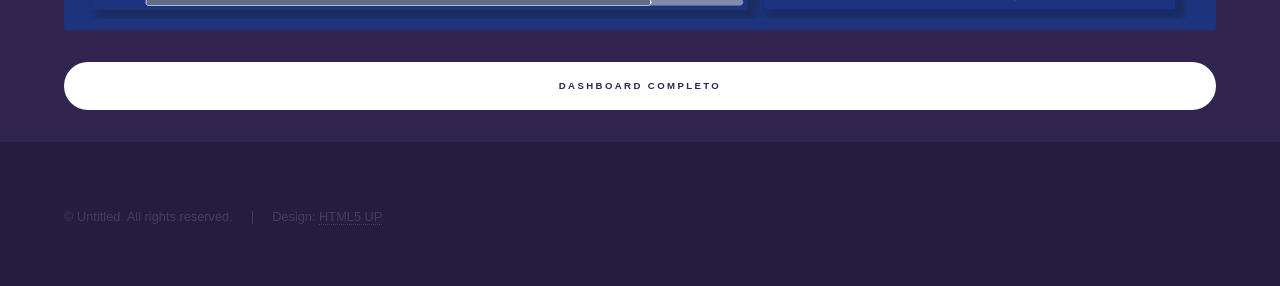
<file: Projeto 2.html>
<!DOCTYPE HTML>
<!--
	Hyperspace by HTML5 UP
	html5up.net | @ajlkn
	Free for personal and commercial use under the CCA 3.0 license (html5up.net/license)
-->
<html>
	<head>
		<title>Projeto 2</title>
		<meta charset="utf-8" />
		<meta name="viewport" content="width=device-width, initial-scale=1, user-scalable=no" />
		<link rel="stylesheet" href="assets/css/main.css" />
		<noscript><link rel="stylesheet" href="assets/css/noscript.css" /></noscript>
	</head>
	<body class="is-preload">

		<!-- Header -->
			<header id="header">
				<a href="index.html" class="title">Anderson Rodrigues</a>
				<nav>
					<ul>
						<li><a href="index.html">Home</a></li>
						<li><a href="generic.html" class="active">Projeto 2</a></li>
					</ul>
				</nav>
			</header>

		<!-- Wrapper -->
			<div id="wrapper">

				<!-- Main -->
					<section id="main" class="wrapper">
						<div class="inner">
							<h1 class="major">Projeto 2 - Análise de Funil de Vendas Digital</h1>
							<p>Este projeto analisa o funil de vendas digital utilizando dados do Google Analytics, 
								com o objetivo de compreender o comportamento dos usuários desde a primeira interação até a conversão em compra.</p>
							<p>A análise busca identificar taxas de conversão, pontos de abandono e eficiência de monetização, transformando dados de marketing digital em insights estratégicos de negócio.</p>
							<ul class="highlights">
       							<li>Identificar gargalos entre as etapas do funil</li>
      							<li>Recorrência e retenção</li>
       							<li>Avaliar a eficiência das fontes de tráfego</li>
								<li>Melhorar taxas de conversão</li>
								<li>Otimizar estratégias de aquisição e monetização</li>
                            </ul>
							<h2>Problema de Negócio</h2>
							<ul class="highlights">
       							<li>Em qual etapa os usuários abandonam a jornada?</li>
      							<li>Qual é a taxa de conversão entre as etapas do funil?</li>
       							<li>Quais canais trazem usuários com maior probabilidade de compra?</li>
								<li>Onde estão as principais oportunidades de otimização?</li>
                            </ul>
							<a href="https://github.com/annnderson/digital_funnel_analysis" class="button small">Repositório Github</a>
							<p></p>
							<span class="image fit"><img src="images/projeto_02/funil de vendas.png" alt="" /></span>
							<a href="https://app.powerbi.com/view?r=eyJrIjoiZWRjNmIyYTctYTkzZC00YjU1LThjNWUtMGVjMWJmNjE0ZTQ0IiwidCI6ImQ2MmVkZjk4LTJkNmYtNDBhOS05YTJhLWEwNmE4MmFlOTdlYyJ9&pageName=689d759f20960f385893" class="button primary fit">Dashboard Completo</a>
						</div>
					</section>

			</div>

		<!-- Footer -->
			<footer id="footer" class="wrapper alt">
				<div class="inner">
					<ul class="menu">
						<li>&copy; Untitled. All rights reserved.</li><li>Design: <a href="http://html5up.net">HTML5 UP</a></li>
					</ul>
				</div>
			</footer>

		<!-- Scripts -->
			<script src="assets/js/jquery.min.js"></script>
			<script src="assets/js/jquery.scrollex.min.js"></script>
			<script src="assets/js/jquery.scrolly.min.js"></script>
			<script src="assets/js/browser.min.js"></script>
			<script src="assets/js/breakpoints.min.js"></script>
			<script src="assets/js/util.js"></script>
			<script src="assets/js/main.js"></script>

	</body>

</html>
</file>
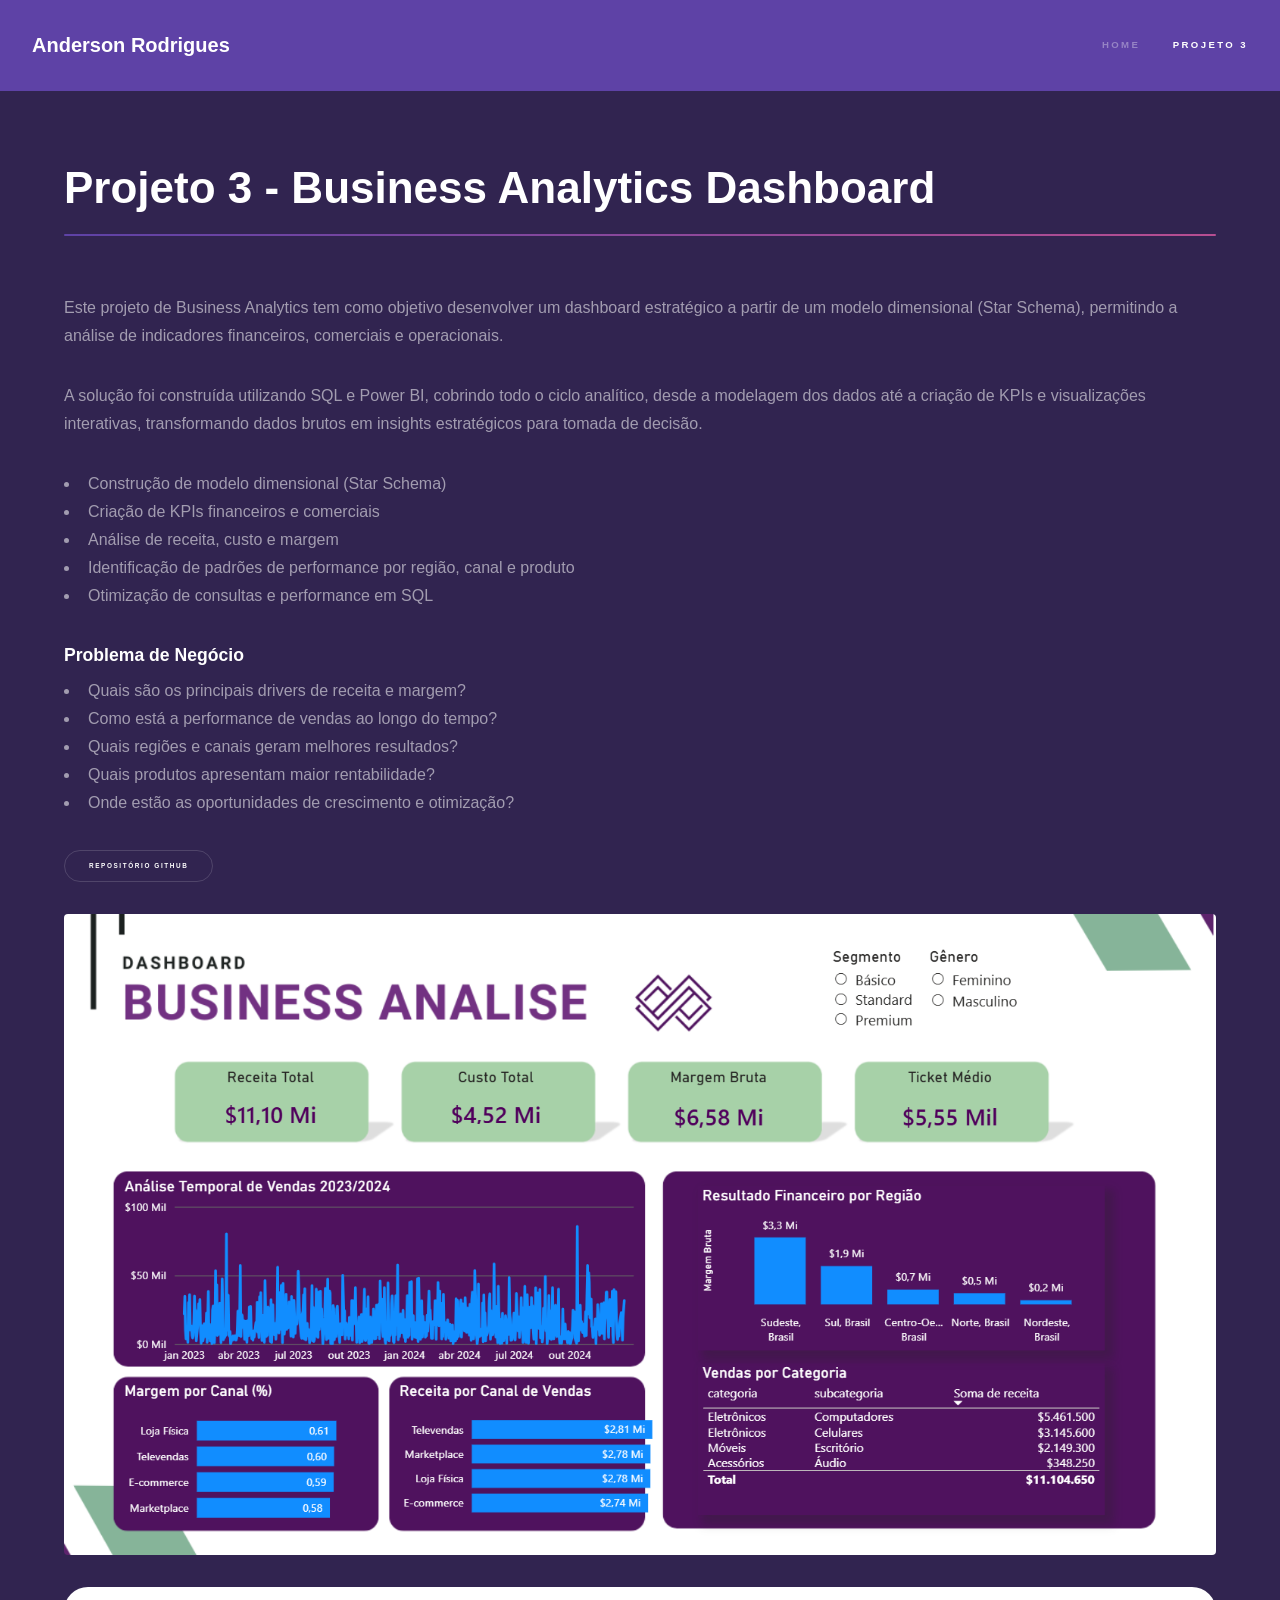
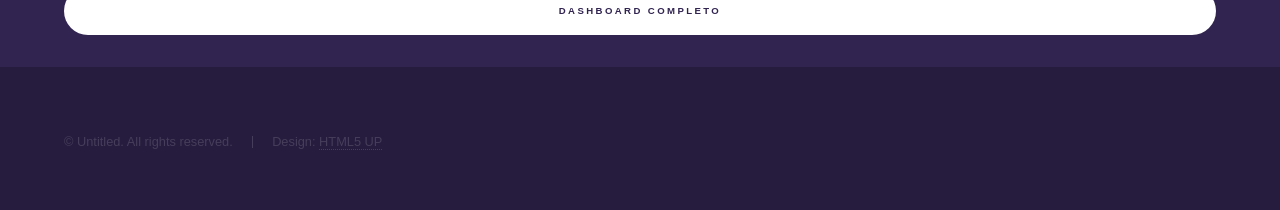
<file: Projeto 3.html>
<!DOCTYPE HTML>
<!--
	Hyperspace by HTML5 UP
	html5up.net | @ajlkn
	Free for personal and commercial use under the CCA 3.0 license (html5up.net/license)
-->
<html>
	<head>
		<title>Projeto 2</title>
		<meta charset="utf-8" />
		<meta name="viewport" content="width=device-width, initial-scale=1, user-scalable=no" />
		<link rel="stylesheet" href="assets/css/main.css" />
		<noscript><link rel="stylesheet" href="assets/css/noscript.css" /></noscript>
	</head>
	<body class="is-preload">

		<!-- Header -->
			<header id="header">
				<a href="index.html" class="title">Anderson Rodrigues</a>
				<nav>
					<ul>
						<li><a href="index.html">Home</a></li>
						<li><a href="generic.html" class="active">Projeto 3</a></li>
					</ul>
				</nav>
			</header>

		<!-- Wrapper -->
			<div id="wrapper">

				<!-- Main -->
					<section id="main" class="wrapper">
						<div class="inner">
							<h1 class="major">Projeto 3 - Business Analytics Dashboard</h1>
							<p>Este projeto de Business Analytics tem como objetivo desenvolver um dashboard estratégico a partir de um modelo dimensional (Star Schema), 
								permitindo a análise de indicadores financeiros, comerciais e operacionais.</p>
							<p>
							A solução foi construída utilizando SQL e Power BI, cobrindo todo o ciclo analítico, desde a modelagem dos dados até a criação de KPIs e visualizações interativas, transformando dados brutos em insights estratégicos para tomada de decisão.
							</p>
							
							<ul>
							  <li>Construção de modelo dimensional (Star Schema)</li>
							  <li>Criação de KPIs financeiros e comerciais</li>
							  <li>Análise de receita, custo e margem</li>
							  <li>Identificação de padrões de performance por região, canal e produto</li>
							  <li>Otimização de consultas e performance em SQL</li>
							</ul>
							
							<h3>Problema de Negócio</h3>
							
							<ul>
							  <li>Quais são os principais drivers de receita e margem?</li>
							  <li>Como está a performance de vendas ao longo do tempo?</li>
							  <li>Quais regiões e canais geram melhores resultados?</li>
							  <li>Quais produtos apresentam maior rentabilidade?</li>
							  <li>Onde estão as oportunidades de crescimento e otimização?</li>
							</ul>
							<a href="https://github.com/annnderson/business-performance-analytics" class="button small">Repositório Github</a>
							<p></p>
							<span class="image fit"><img src="images/projeto_03/VISÃO GERAL.png" alt="" /></span>
							<a href="https://app.powerbi.com/view?r=eyJrIjoiMmFkZmRiMDQtZGVmOC00MjBjLTliMGYtYTlmMDA1N2NhODEyIiwidCI6ImQ2MmVkZjk4LTJkNmYtNDBhOS05YTJhLWEwNmE4MmFlOTdlYyJ9" class="button primary fit">Dashboard Completo</a>
						</div>
					</section>

			</div>

		<!-- Footer -->
			<footer id="footer" class="wrapper alt">
				<div class="inner">
					<ul class="menu">
						<li>&copy; Untitled. All rights reserved.</li><li>Design: <a href="http://html5up.net">HTML5 UP</a></li>
					</ul>
				</div>
			</footer>

		<!-- Scripts -->
			<script src="assets/js/jquery.min.js"></script>
			<script src="assets/js/jquery.scrollex.min.js"></script>
			<script src="assets/js/jquery.scrolly.min.js"></script>
			<script src="assets/js/browser.min.js"></script>
			<script src="assets/js/breakpoints.min.js"></script>
			<script src="assets/js/util.js"></script>
			<script src="assets/js/main.js"></script>

	</body>

</html>
</file>
<file: assets/css/noscript.css>
/*
	Hyperspace by HTML5 UP
	html5up.net | @ajlkn
	Free for personal and commercial use under the CCA 3.0 license (html5up.net/license)
*/

/* Spotlights */

	.spotlights > section > .image:before {
		opacity: 0 !important;
	}

	.spotlights > section > .content > .inner {
		-moz-transform: none !important;
		-webkit-transform: none !important;
		-ms-transform: none !important;
		transform: none !important;
		opacity: 1 !important;
	}

/* Wrapper */

	.wrapper > .inner {
		opacity: 1 !important;
		-moz-transform: none !important;
		-webkit-transform: none !important;
		-ms-transform: none !important;
		transform: none !important;
	}

/* Sidebar */

	#sidebar > .inner {
		opacity: 1 !important;
	}

	#sidebar nav > ul > li {
		-moz-transform: none !important;
		-webkit-transform: none !important;
		-ms-transform: none !important;
		transform: none !important;
		opacity: 1 !important;
	}
</file>
<file: assets/css/main.css>
@import url(fontawesome-all.min.css);

/*
	Hyperspace by HTML5 UP
	html5up.net | @ajlkn
	Free for personal and commercial use under the CCA 3.0 license (html5up.net/license)

*/

html, body, div, span, applet, object,
iframe, h1, h2, h3, h4, h5, h6, p, blockquote,
pre, a, abbr, acronym, address, big, cite,
code, del, dfn, em, img, ins, kbd, q, s, samp,
small, strike, strong, sub, sup, tt, var, b,
u, i, center, dl, dt, dd, ol, ul, li, fieldset,
form, label, legend, table, caption, tbody,
tfoot, thead, tr, th, td, article, aside,
canvas, details, embed, figure, figcaption,
footer, header, hgroup, menu, nav, output, ruby,
section, summary, time, mark, audio, video {
	margin: 0;
	padding: 0;
	border: 0;
	font-size: 100%;
	font: inherit;
	vertical-align: baseline;}

article, aside, details, figcaption, figure,
footer, header, hgroup, menu, nav, section {
	display: block;}

body {
	line-height: 1;
}

ol, ul {
	list-style: none;
}

blockquote, q {
	quotes: none;
}

	blockquote:before, blockquote:after, q:before, q:after {
		content: '';
		content: none;
	}

table {
	border-collapse: collapse;
	border-spacing: 0;
}

body {
	-webkit-text-size-adjust: none;
}

mark {
	background-color: transparent;
	color: inherit;
}

input::-moz-focus-inner {
	border: 0;
	padding: 0;
}

input, select, textarea {
	-moz-appearance: none;
	-webkit-appearance: none;
	-ms-appearance: none;
	appearance: none;
}

/* Basic */

	@-ms-viewport {
		width: device-width;
	}

	body {
		-ms-overflow-style: scrollbar;
	}

	@media screen and (max-width: 480px) {

		html, body {
			min-width: 320px;
		}

	}

	html {
		box-sizing: border-box;
	}

	*, *:before, *:after {
		box-sizing: inherit;
	}

	body {
		background: #312450;
	}

		body.is-preload *, body.is-preload *:before, body.is-preload *:after {
			-moz-animation: none !important;
			-webkit-animation: none !important;
			-ms-animation: none !important;
			animation: none !important;
			-moz-transition: none !important;
			-webkit-transition: none !important;
			-ms-transition: none !important;
			transition: none !important;
		}

/* Type */

	body, input, select, textarea {
		color: rgba(255, 255, 255, 0.55);
		font-family: Arial, Helvetica, sans-serif;
		font-size: 16.5pt;
		font-weight: normal;
		line-height: 1.75;
	}

		@media screen and (max-width: 1680px) {

			body, input, select, textarea {
				font-size: 13pt;
			}

		}

		@media screen and (max-width: 1280px) {

			body, input, select, textarea {
				font-size: 12pt;
			}

		}

		@media screen and (max-width: 360px) {

			body, input, select, textarea {
				font-size: 11pt;
			}

		}

	a {
		-moz-transition: color 0.2s ease, border-bottom-color 0.2s ease;
		-webkit-transition: color 0.2s ease, border-bottom-color 0.2s ease;
		-ms-transition: color 0.2s ease, border-bottom-color 0.2s ease;
		transition: color 0.2s ease, border-bottom-color 0.2s ease;
		border-bottom: dotted 1px rgba(255, 255, 255, 0.35);
		color: inherit;
		text-decoration: none;
	}

		a:hover {
			border-bottom-color: transparent;
			color: #ffffff;
		}

	strong, b {
		color: #ffffff;
		font-weight: bold;
	}

	em, i {
		font-style: italic;
	}

	p {
		margin: 0 0 2em 0;
	}

	h1, h2, h3, h4, h5, h6 {
		color: #ffffff;
		font-weight: bold;
		line-height: 1.5;
		margin: 0 0 0.5em 0;
	}

		h1 a, h2 a, h3 a, h4 a, h5 a, h6 a {
			color: inherit;
			text-decoration: none;
		}

	h1 {
		font-size: 2.75em;
	}

		h1.major {
			margin: 0 0 1.3em 0;
			position: relative;
			padding-bottom: 0.35em;
		}

			h1.major:after {
				background-image: -moz-linear-gradient(to right, #5e42a6, #b74e91);
				background-image: -webkit-linear-gradient(to right, #5e42a6, #b74e91);
				background-image: -ms-linear-gradient(to right, #5e42a6, #b74e91);
				background-image: linear-gradient(to right, #5e42a6, #b74e91);
				-moz-transition: max-width 0.2s ease;
				-webkit-transition: max-width 0.2s ease;
				-ms-transition: max-width 0.2s ease;
				transition: max-width 0.2s ease;
				border-radius: 0.2em;
				bottom: 0;
				content: '';
				height: 0.05em;
				position: absolute;
				right: 0;
				width: 100%;
			}

	h2 {
		font-size: 1.75em;
	}

	h3 {
		font-size: 1.1em;
	}

	h4 {
		font-size: 1em;
	}

	h5 {
		font-size: 0.8em;
	}

	h6 {
		font-size: 0.6em;
	}

	@media screen and (max-width: 736px) {

		h1 {
			font-size: 2em;
		}

		h2 {
			font-size: 1.25em;
		}

		h3 {
			font-size: 1em;
		}

		h4 {
			font-size: 0.8em;
		}

		h5 {
			font-size: 0.6em;
		}

		h6 {
			font-size: 0.6em;
		}

	}

	sub {
		font-size: 0.8em;
		position: relative;
		top: 0.5em;
	}

	sup {
		font-size: 0.8em;
		position: relative;
		top: -0.5em;
	}

	blockquote {
		border-left: solid 4px rgba(255, 255, 255, 0.15);
		font-style: italic;
		margin: 0 0 2em 0;
		padding: 0.5em 0 0.5em 2em;
	}

	code {
		background: rgba(255, 255, 255, 0.05);
		border-radius: 0.25em;
		border: solid 1px rgba(255, 255, 255, 0.15);
		font-family: "Courier New", monospace;
		font-size: 0.9em;
		margin: 0 0.25em;
		padding: 0.25em 0.65em;
	}

	pre {
		-webkit-overflow-scrolling: touch;
		font-family: "Courier New", monospace;
		font-size: 0.9em;
		margin: 0 0 2em 0;
	}

		pre code {
			display: block;
			line-height: 1.75em;
			padding: 1em 1.5em;
			overflow-x: auto;
		}

	hr {
		border: 0;
		border-bottom: solid 1px rgba(255, 255, 255, 0.15);
		margin: 2em 0;
	}

		hr.major {
			margin: 3em 0;
		}

	.align-left {
		text-align: left;
	}

	.align-center {
		text-align: center;
	}

	.align-right {
		text-align: right;
	}

/* Row */

	.row {
		display: flex;
		flex-wrap: wrap;
		box-sizing: border-box;
		align-items: stretch;
	}

		.row > * {
			box-sizing: border-box;
		}

		.row.gtr-uniform > * > :last-child {
			margin-bottom: 0;
		}

		.row.aln-left {
			justify-content: flex-start;
		}

		.row.aln-center {
			justify-content: center;
		}

		.row.aln-right {
			justify-content: flex-end;
		}

		.row.aln-top {
			align-items: flex-start;
		}

		.row.aln-middle {
			align-items: center;
		}

		.row.aln-bottom {
			align-items: flex-end;
		}

		.row > .imp {
			order: -1;
		}

		.row > .col-1 {
			width: 8.33333%;
		}

		.row > .off-1 {
			margin-left: 8.33333%;
		}

		.row > .col-2 {
			width: 16.66667%;
		}

		.row > .off-2 {
			margin-left: 16.66667%;
		}

		.row > .col-3 {
			width: 25%;
		}

		.row > .off-3 {
			margin-left: 25%;
		}

		.row > .col-4 {
			width: 33.33333%;
		}

		.row > .off-4 {
			margin-left: 33.33333%;
		}

		.row > .col-5 {
			width: 41.66667%;
		}

		.row > .off-5 {
			margin-left: 41.66667%;
		}

		.row > .col-6 {
			width: 50%;
		}

		.row > .off-6 {
			margin-left: 50%;
		}

		.row > .col-7 {
			width: 58.33333%;
		}

		.row > .off-7 {
			margin-left: 58.33333%;
		}

		.row > .col-8 {
			width: 66.66667%;
		}

		.row > .off-8 {
			margin-left: 66.66667%;
		}

		.row > .col-9 {
			width: 75%;
		}

		.row > .off-9 {
			margin-left: 75%;
		}

		.row > .col-10 {
			width: 83.33333%;
		}

		.row > .off-10 {
			margin-left: 83.33333%;
		}

		.row > .col-11 {
			width: 91.66667%;
		}

		.row > .off-11 {
			margin-left: 91.66667%;
		}

		.row > .col-12 {
			width: 100%;
		}

		.row > .off-12 {
			margin-left: 100%;
		}

		.row.gtr-0 {
			margin-top: 0;
			margin-left: 0em;
		}

			.row.gtr-0 > * {
				padding: 0 0 0 0em;
			}

			.row.gtr-0.gtr-uniform {
				margin-top: 0em;
			}

				.row.gtr-0.gtr-uniform > * {
					padding-top: 0em;
				}

		.row.gtr-25 {
			margin-top: 0;
			margin-left: -0.375em;
		}

			.row.gtr-25 > * {
				padding: 0 0 0 0.375em;
			}

			.row.gtr-25.gtr-uniform {
				margin-top: -0.375em;
			}

				.row.gtr-25.gtr-uniform > * {
					padding-top: 0.375em;
				}

		.row.gtr-50 {
			margin-top: 0;
			margin-left: -0.75em;
		}

			.row.gtr-50 > * {
				padding: 0 0 0 0.75em;
			}

			.row.gtr-50.gtr-uniform {
				margin-top: -0.75em;
			}

				.row.gtr-50.gtr-uniform > * {
					padding-top: 0.75em;
				}

		.row {
			margin-top: 0;
			margin-left: -1.5em;
		}

			.row > * {
				padding: 0 0 0 1.5em;
			}

			.row.gtr-uniform {
				margin-top: -1.5em;
			}

				.row.gtr-uniform > * {
					padding-top: 1.5em;
				}

		.row.gtr-150 {
			margin-top: 0;
			margin-left: -2.25em;
		}

			.row.gtr-150 > * {
				padding: 0 0 0 2.25em;
			}

			.row.gtr-150.gtr-uniform {
				margin-top: -2.25em;
			}

				.row.gtr-150.gtr-uniform > * {
					padding-top: 2.25em;
				}

		.row.gtr-200 {
			margin-top: 0;
			margin-left: -3em;
		}

			.row.gtr-200 > * {
				padding: 0 0 0 3em;
			}

			.row.gtr-200.gtr-uniform {
				margin-top: -3em;
			}

				.row.gtr-200.gtr-uniform > * {
					padding-top: 3em;
				}

		@media screen and (max-width: 1680px) {

			.row {
				display: flex;
				flex-wrap: wrap;
				box-sizing: border-box;
				align-items: stretch;
			}

				.row > * {
					box-sizing: border-box;
				}

				.row.gtr-uniform > * > :last-child {
					margin-bottom: 0;
				}

				.row.aln-left {
					justify-content: flex-start;
				}

				.row.aln-center {
					justify-content: center;
				}

				.row.aln-right {
					justify-content: flex-end;
				}

				.row.aln-top {
					align-items: flex-start;
				}

				.row.aln-middle {
					align-items: center;
				}

				.row.aln-bottom {
					align-items: flex-end;
				}

				.row > .imp-xlarge {
					order: -1;
				}

				.row > .col-1-xlarge {
					width: 8.33333%;
				}

				.row > .off-1-xlarge {
					margin-left: 8.33333%;
				}

				.row > .col-2-xlarge {
					width: 16.66667%;
				}

				.row > .off-2-xlarge {
					margin-left: 16.66667%;
				}

				.row > .col-3-xlarge {
					width: 25%;
				}

				.row > .off-3-xlarge {
					margin-left: 25%;
				}

				.row > .col-4-xlarge {
					width: 33.33333%;
				}

				.row > .off-4-xlarge {
					margin-left: 33.33333%;
				}

				.row > .col-5-xlarge {
					width: 41.66667%;
				}

				.row > .off-5-xlarge {
					margin-left: 41.66667%;
				}

				.row > .col-6-xlarge {
					width: 50%;
				}

				.row > .off-6-xlarge {
					margin-left: 50%;
				}

				.row > .col-7-xlarge {
					width: 58.33333%;
				}

				.row > .off-7-xlarge {
					margin-left: 58.33333%;
				}

				.row > .col-8-xlarge {
					width: 66.66667%;
				}

				.row > .off-8-xlarge {
					margin-left: 66.66667%;
				}

				.row > .col-9-xlarge {
					width: 75%;
				}

				.row > .off-9-xlarge {
					margin-left: 75%;
				}

				.row > .col-10-xlarge {
					width: 83.33333%;
				}

				.row > .off-10-xlarge {
					margin-left: 83.33333%;
				}

				.row > .col-11-xlarge {
					width: 91.66667%;
				}

				.row > .off-11-xlarge {
					margin-left: 91.66667%;
				}

				.row > .col-12-xlarge {
					width: 100%;
				}

				.row > .off-12-xlarge {
					margin-left: 100%;
				}

				.row.gtr-0 {
					margin-top: 0;
					margin-left: 0em;
				}

					.row.gtr-0 > * {
						padding: 0 0 0 0em;
					}

					.row.gtr-0.gtr-uniform {
						margin-top: 0em;
					}

						.row.gtr-0.gtr-uniform > * {
							padding-top: 0em;
						}

				.row.gtr-25 {
					margin-top: 0;
					margin-left: -0.375em;
				}

					.row.gtr-25 > * {
						padding: 0 0 0 0.375em;
					}

					.row.gtr-25.gtr-uniform {
						margin-top: -0.375em;
					}

						.row.gtr-25.gtr-uniform > * {
							padding-top: 0.375em;
						}

				.row.gtr-50 {
					margin-top: 0;
					margin-left: -0.75em;
				}

					.row.gtr-50 > * {
						padding: 0 0 0 0.75em;
					}

					.row.gtr-50.gtr-uniform {
						margin-top: -0.75em;
					}

						.row.gtr-50.gtr-uniform > * {
							padding-top: 0.75em;
						}

				.row {
					margin-top: 0;
					margin-left: -1.5em;
				}

					.row > * {
						padding: 0 0 0 1.5em;
					}

					.row.gtr-uniform {
						margin-top: -1.5em;
					}

						.row.gtr-uniform > * {
							padding-top: 1.5em;
						}

				.row.gtr-150 {
					margin-top: 0;
					margin-left: -2.25em;
				}

					.row.gtr-150 > * {
						padding: 0 0 0 2.25em;
					}

					.row.gtr-150.gtr-uniform {
						margin-top: -2.25em;
					}

						.row.gtr-150.gtr-uniform > * {
							padding-top: 2.25em;
						}

				.row.gtr-200 {
					margin-top: 0;
					margin-left: -3em;
				}

					.row.gtr-200 > * {
						padding: 0 0 0 3em;
					}

					.row.gtr-200.gtr-uniform {
						margin-top: -3em;
					}

						.row.gtr-200.gtr-uniform > * {
							padding-top: 3em;
						}

		}

		@media screen and (max-width: 1280px) {

			.row {
				display: flex;
				flex-wrap: wrap;
				box-sizing: border-box;
				align-items: stretch;
			}

				.row > * {
					box-sizing: border-box;
				}

				.row.gtr-uniform > * > :last-child {
					margin-bottom: 0;
				}

				.row.aln-left {
					justify-content: flex-start;
				}

				.row.aln-center {
					justify-content: center;
				}

				.row.aln-right {
					justify-content: flex-end;
				}

				.row.aln-top {
					align-items: flex-start;
				}

				.row.aln-middle {
					align-items: center;
				}

				.row.aln-bottom {
					align-items: flex-end;
				}

				.row > .imp-large {
					order: -1;
				}

				.row > .col-1-large {
					width: 8.33333%;
				}

				.row > .off-1-large {
					margin-left: 8.33333%;
				}

				.row > .col-2-large {
					width: 16.66667%;
				}

				.row > .off-2-large {
					margin-left: 16.66667%;
				}

				.row > .col-3-large {
					width: 25%;
				}

				.row > .off-3-large {
					margin-left: 25%;
				}

				.row > .col-4-large {
					width: 33.33333%;
				}

				.row > .off-4-large {
					margin-left: 33.33333%;
				}

				.row > .col-5-large {
					width: 41.66667%;
				}

				.row > .off-5-large {
					margin-left: 41.66667%;
				}

				.row > .col-6-large {
					width: 50%;
				}

				.row > .off-6-large {
					margin-left: 50%;
				}

				.row > .col-7-large {
					width: 58.33333%;
				}

				.row > .off-7-large {
					margin-left: 58.33333%;
				}

				.row > .col-8-large {
					width: 66.66667%;
				}

				.row > .off-8-large {
					margin-left: 66.66667%;
				}

				.row > .col-9-large {
					width: 75%;
				}

				.row > .off-9-large {
					margin-left: 75%;
				}

				.row > .col-10-large {
					width: 83.33333%;
				}

				.row > .off-10-large {
					margin-left: 83.33333%;
				}

				.row > .col-11-large {
					width: 91.66667%;
				}

				.row > .off-11-large {
					margin-left: 91.66667%;
				}

				.row > .col-12-large {
					width: 100%;
				}

				.row > .off-12-large {
					margin-left: 100%;
				}

				.row.gtr-0 {
					margin-top: 0;
					margin-left: 0em;
				}

					.row.gtr-0 > * {
						padding: 0 0 0 0em;
					}

					.row.gtr-0.gtr-uniform {
						margin-top: 0em;
					}

						.row.gtr-0.gtr-uniform > * {
							padding-top: 0em;
						}

				.row.gtr-25 {
					margin-top: 0;
					margin-left: -0.375em;
				}

					.row.gtr-25 > * {
						padding: 0 0 0 0.375em;
					}

					.row.gtr-25.gtr-uniform {
						margin-top: -0.375em;
					}

						.row.gtr-25.gtr-uniform > * {
							padding-top: 0.375em;
						}

				.row.gtr-50 {
					margin-top: 0;
					margin-left: -0.75em;
				}

					.row.gtr-50 > * {
						padding: 0 0 0 0.75em;
					}

					.row.gtr-50.gtr-uniform {
						margin-top: -0.75em;
					}

						.row.gtr-50.gtr-uniform > * {
							padding-top: 0.75em;
						}

				.row {
					margin-top: 0;
					margin-left: -1.5em;
				}

					.row > * {
						padding: 0 0 0 1.5em;
					}

					.row.gtr-uniform {
						margin-top: -1.5em;
					}

						.row.gtr-uniform > * {
							padding-top: 1.5em;
						}

				.row.gtr-150 {
					margin-top: 0;
					margin-left: -2.25em;
				}

					.row.gtr-150 > * {
						padding: 0 0 0 2.25em;
					}

					.row.gtr-150.gtr-uniform {
						margin-top: -2.25em;
					}

						.row.gtr-150.gtr-uniform > * {
							padding-top: 2.25em;
						}

				.row.gtr-200 {
					margin-top: 0;
					margin-left: -3em;
				}

					.row.gtr-200 > * {
						padding: 0 0 0 3em;
					}

					.row.gtr-200.gtr-uniform {
						margin-top: -3em;
					}

						.row.gtr-200.gtr-uniform > * {
							padding-top: 3em;
						}

		}

		@media screen and (max-width: 980px) {

			.row {
				display: flex;
				flex-wrap: wrap;
				box-sizing: border-box;
				align-items: stretch;
			}

				.row > * {
					box-sizing: border-box;
				}

				.row.gtr-uniform > * > :last-child {
					margin-bottom: 0;
				}

				.row.aln-left {
					justify-content: flex-start;
				}

				.row.aln-center {
					justify-content: center;
				}

				.row.aln-right {
					justify-content: flex-end;
				}

				.row.aln-top {
					align-items: flex-start;
				}

				.row.aln-middle {
					align-items: center;
				}

				.row.aln-bottom {
					align-items: flex-end;
				}

				.row > .imp-medium {
					order: -1;
				}

				.row > .col-1-medium {
					width: 8.33333%;
				}

				.row > .off-1-medium {
					margin-left: 8.33333%;
				}

				.row > .col-2-medium {
					width: 16.66667%;
				}

				.row > .off-2-medium {
					margin-left: 16.66667%;
				}

				.row > .col-3-medium {
					width: 25%;
				}

				.row > .off-3-medium {
					margin-left: 25%;
				}

				.row > .col-4-medium {
					width: 33.33333%;
				}

				.row > .off-4-medium {
					margin-left: 33.33333%;
				}

				.row > .col-5-medium {
					width: 41.66667%;
				}

				.row > .off-5-medium {
					margin-left: 41.66667%;
				}

				.row > .col-6-medium {
					width: 50%;
				}

				.row > .off-6-medium {
					margin-left: 50%;
				}

				.row > .col-7-medium {
					width: 58.33333%;
				}

				.row > .off-7-medium {
					margin-left: 58.33333%;
				}

				.row > .col-8-medium {
					width: 66.66667%;
				}

				.row > .off-8-medium {
					margin-left: 66.66667%;
				}

				.row > .col-9-medium {
					width: 75%;
				}

				.row > .off-9-medium {
					margin-left: 75%;
				}

				.row > .col-10-medium {
					width: 83.33333%;
				}

				.row > .off-10-medium {
					margin-left: 83.33333%;
				}

				.row > .col-11-medium {
					width: 91.66667%;
				}

				.row > .off-11-medium {
					margin-left: 91.66667%;
				}

				.row > .col-12-medium {
					width: 100%;
				}

				.row > .off-12-medium {
					margin-left: 100%;
				}

				.row.gtr-0 {
					margin-top: 0;
					margin-left: 0em;
				}

					.row.gtr-0 > * {
						padding: 0 0 0 0em;
					}

					.row.gtr-0.gtr-uniform {
						margin-top: 0em;
					}

						.row.gtr-0.gtr-uniform > * {
							padding-top: 0em;
						}

				.row.gtr-25 {
					margin-top: 0;
					margin-left: -0.375em;
				}

					.row.gtr-25 > * {
						padding: 0 0 0 0.375em;
					}

					.row.gtr-25.gtr-uniform {
						margin-top: -0.375em;
					}

						.row.gtr-25.gtr-uniform > * {
							padding-top: 0.375em;
						}

				.row.gtr-50 {
					margin-top: 0;
					margin-left: -0.75em;
				}

					.row.gtr-50 > * {
						padding: 0 0 0 0.75em;
					}

					.row.gtr-50.gtr-uniform {
						margin-top: -0.75em;
					}

						.row.gtr-50.gtr-uniform > * {
							padding-top: 0.75em;
						}

				.row {
					margin-top: 0;
					margin-left: -1.5em;
				}

					.row > * {
						padding: 0 0 0 1.5em;
					}

					.row.gtr-uniform {
						margin-top: -1.5em;
					}

						.row.gtr-uniform > * {
							padding-top: 1.5em;
						}

				.row.gtr-150 {
					margin-top: 0;
					margin-left: -2.25em;
				}

					.row.gtr-150 > * {
						padding: 0 0 0 2.25em;
					}

					.row.gtr-150.gtr-uniform {
						margin-top: -2.25em;
					}

						.row.gtr-150.gtr-uniform > * {
							padding-top: 2.25em;
						}

				.row.gtr-200 {
					margin-top: 0;
					margin-left: -3em;
				}

					.row.gtr-200 > * {
						padding: 0 0 0 3em;
					}

					.row.gtr-200.gtr-uniform {
						margin-top: -3em;
					}

						.row.gtr-200.gtr-uniform > * {
							padding-top: 3em;
						}

		}

		@media screen and (max-width: 736px) {

			.row {
				display: flex;
				flex-wrap: wrap;
				box-sizing: border-box;
				align-items: stretch;
			}

				.row > * {
					box-sizing: border-box;
				}

				.row.gtr-uniform > * > :last-child {
					margin-bottom: 0;
				}

				.row.aln-left {
					justify-content: flex-start;
				}

				.row.aln-center {
					justify-content: center;
				}

				.row.aln-right {
					justify-content: flex-end;
				}

				.row.aln-top {
					align-items: flex-start;
				}

				.row.aln-middle {
					align-items: center;
				}

				.row.aln-bottom {
					align-items: flex-end;
				}

				.row > .imp-small {
					order: -1;
				}

				.row > .col-1-small {
					width: 8.33333%;
				}

				.row > .off-1-small {
					margin-left: 8.33333%;
				}

				.row > .col-2-small {
					width: 16.66667%;
				}

				.row > .off-2-small {
					margin-left: 16.66667%;
				}

				.row > .col-3-small {
					width: 25%;
				}

				.row > .off-3-small {
					margin-left: 25%;
				}

				.row > .col-4-small {
					width: 33.33333%;
				}

				.row > .off-4-small {
					margin-left: 33.33333%;
				}

				.row > .col-5-small {
					width: 41.66667%;
				}

				.row > .off-5-small {
					margin-left: 41.66667%;
				}

				.row > .col-6-small {
					width: 50%;
				}

				.row > .off-6-small {
					margin-left: 50%;
				}

				.row > .col-7-small {
					width: 58.33333%;
				}

				.row > .off-7-small {
					margin-left: 58.33333%;
				}

				.row > .col-8-small {
					width: 66.66667%;
				}

				.row > .off-8-small {
					margin-left: 66.66667%;
				}

				.row > .col-9-small {
					width: 75%;
				}

				.row > .off-9-small {
					margin-left: 75%;
				}

				.row > .col-10-small {
					width: 83.33333%;
				}

				.row > .off-10-small {
					margin-left: 83.33333%;
				}

				.row > .col-11-small {
					width: 91.66667%;
				}

				.row > .off-11-small {
					margin-left: 91.66667%;
				}

				.row > .col-12-small {
					width: 100%;
				}

				.row > .off-12-small {
					margin-left: 100%;
				}

				.row.gtr-0 {
					margin-top: 0;
					margin-left: 0em;
				}

					.row.gtr-0 > * {
						padding: 0 0 0 0em;
					}

					.row.gtr-0.gtr-uniform {
						margin-top: 0em;
					}

						.row.gtr-0.gtr-uniform > * {
							padding-top: 0em;
						}

				.row.gtr-25 {
					margin-top: 0;
					margin-left: -0.375em;
				}

					.row.gtr-25 > * {
						padding: 0 0 0 0.375em;
					}

					.row.gtr-25.gtr-uniform {
						margin-top: -0.375em;
					}

						.row.gtr-25.gtr-uniform > * {
							padding-top: 0.375em;
						}

				.row.gtr-50 {
					margin-top: 0;
					margin-left: -0.75em;
				}

					.row.gtr-50 > * {
						padding: 0 0 0 0.75em;
					}

					.row.gtr-50.gtr-uniform {
						margin-top: -0.75em;
					}

						.row.gtr-50.gtr-uniform > * {
							padding-top: 0.75em;
						}

				.row {
					margin-top: 0;
					margin-left: -1.5em;
				}

					.row > * {
						padding: 0 0 0 1.5em;
					}

					.row.gtr-uniform {
						margin-top: -1.5em;
					}

						.row.gtr-uniform > * {
							padding-top: 1.5em;
						}

				.row.gtr-150 {
					margin-top: 0;
					margin-left: -2.25em;
				}

					.row.gtr-150 > * {
						padding: 0 0 0 2.25em;
					}

					.row.gtr-150.gtr-uniform {
						margin-top: -2.25em;
					}

						.row.gtr-150.gtr-uniform > * {
							padding-top: 2.25em;
						}

				.row.gtr-200 {
					margin-top: 0;
					margin-left: -3em;
				}

					.row.gtr-200 > * {
						padding: 0 0 0 3em;
					}

					.row.gtr-200.gtr-uniform {
						margin-top: -3em;
					}

						.row.gtr-200.gtr-uniform > * {
							padding-top: 3em;
						}

		}

		@media screen and (max-width: 480px) {

			.row {
				display: flex;
				flex-wrap: wrap;
				box-sizing: border-box;
				align-items: stretch;
			}

				.row > * {
					box-sizing: border-box;
				}

				.row.gtr-uniform > * > :last-child {
					margin-bottom: 0;
				}

				.row.aln-left {
					justify-content: flex-start;
				}

				.row.aln-center {
					justify-content: center;
				}

				.row.aln-right {
					justify-content: flex-end;
				}

				.row.aln-top {
					align-items: flex-start;
				}

				.row.aln-middle {
					align-items: center;
				}

				.row.aln-bottom {
					align-items: flex-end;
				}

				.row > .imp-xsmall {
					order: -1;
				}

				.row > .col-1-xsmall {
					width: 8.33333%;
				}

				.row > .off-1-xsmall {
					margin-left: 8.33333%;
				}

				.row > .col-2-xsmall {
					width: 16.66667%;
				}

				.row > .off-2-xsmall {
					margin-left: 16.66667%;
				}

				.row > .col-3-xsmall {
					width: 25%;
				}

				.row > .off-3-xsmall {
					margin-left: 25%;
				}

				.row > .col-4-xsmall {
					width: 33.33333%;
				}

				.row > .off-4-xsmall {
					margin-left: 33.33333%;
				}

				.row > .col-5-xsmall {
					width: 41.66667%;
				}

				.row > .off-5-xsmall {
					margin-left: 41.66667%;
				}

				.row > .col-6-xsmall {
					width: 50%;
				}

				.row > .off-6-xsmall {
					margin-left: 50%;
				}

				.row > .col-7-xsmall {
					width: 58.33333%;
				}

				.row > .off-7-xsmall {
					margin-left: 58.33333%;
				}

				.row > .col-8-xsmall {
					width: 66.66667%;
				}

				.row > .off-8-xsmall {
					margin-left: 66.66667%;
				}

				.row > .col-9-xsmall {
					width: 75%;
				}

				.row > .off-9-xsmall {
					margin-left: 75%;
				}

				.row > .col-10-xsmall {
					width: 83.33333%;
				}

				.row > .off-10-xsmall {
					margin-left: 83.33333%;
				}

				.row > .col-11-xsmall {
					width: 91.66667%;
				}

				.row > .off-11-xsmall {
					margin-left: 91.66667%;
				}

				.row > .col-12-xsmall {
					width: 100%;
				}

				.row > .off-12-xsmall {
					margin-left: 100%;
				}

				.row.gtr-0 {
					margin-top: 0;
					margin-left: 0em;
				}

					.row.gtr-0 > * {
						padding: 0 0 0 0em;
					}

					.row.gtr-0.gtr-uniform {
						margin-top: 0em;
					}

						.row.gtr-0.gtr-uniform > * {
							padding-top: 0em;
						}

				.row.gtr-25 {
					margin-top: 0;
					margin-left: -0.375em;
				}

					.row.gtr-25 > * {
						padding: 0 0 0 0.375em;
					}

					.row.gtr-25.gtr-uniform {
						margin-top: -0.375em;
					}

						.row.gtr-25.gtr-uniform > * {
							padding-top: 0.375em;
						}

				.row.gtr-50 {
					margin-top: 0;
					margin-left: -0.75em;
				}

					.row.gtr-50 > * {
						padding: 0 0 0 0.75em;
					}

					.row.gtr-50.gtr-uniform {
						margin-top: -0.75em;
					}

						.row.gtr-50.gtr-uniform > * {
							padding-top: 0.75em;
						}

				.row {
					margin-top: 0;
					margin-left: -1.5em;
				}

					.row > * {
						padding: 0 0 0 1.5em;
					}

					.row.gtr-uniform {
						margin-top: -1.5em;
					}

						.row.gtr-uniform > * {
							padding-top: 1.5em;
						}

				.row.gtr-150 {
					margin-top: 0;
					margin-left: -2.25em;
				}

					.row.gtr-150 > * {
						padding: 0 0 0 2.25em;
					}

					.row.gtr-150.gtr-uniform {
						margin-top: -2.25em;
					}

						.row.gtr-150.gtr-uniform > * {
							padding-top: 2.25em;
						}

				.row.gtr-200 {
					margin-top: 0;
					margin-left: -3em;
				}

					.row.gtr-200 > * {
						padding: 0 0 0 3em;
					}

					.row.gtr-200.gtr-uniform {
						margin-top: -3em;
					}

						.row.gtr-200.gtr-uniform > * {
							padding-top: 3em;
						}

		}

/* Box */

	.box {
		border-radius: 0.25em;
		border: solid 1px rgba(255, 255, 255, 0.15);
		margin-bottom: 2em;
		padding: 1.5em;
	}

		.box > :last-child,
		.box > :last-child > :last-child,
		.box > :last-child > :last-child > :last-child {
			margin-bottom: 0;
		}

		.box.alt {
			border: 0;
			border-radius: 0;
			padding: 0;
		}

/* Button */

	input[type="submit"],
	input[type="reset"],
	input[type="button"],
	button,
	.button {
		-moz-appearance: none;
		-webkit-appearance: none;
		-ms-appearance: none;
		appearance: none;
		-moz-transition: border-color 0.2s ease;
		-webkit-transition: border-color 0.2s ease;
		-ms-transition: border-color 0.2s ease;
		transition: border-color 0.2s ease;
		background-color: transparent;
		border: solid 1px !important;
		border-color: rgba(255, 255, 255, 0.15) !important;
		border-radius: 3em;
		color: #ffffff !important;
		cursor: pointer;
		display: inline-block;
		font-size: 0.6em;
		font-weight: bold;
		height: calc(4.75em + 2px);
		letter-spacing: 0.25em;
		line-height: 4.75em;
		outline: 0;
		padding: 0 3.75em;
		position: relative;
		text-align: center;
		text-decoration: none;
		text-transform: uppercase;
		white-space: nowrap;
	}

		input[type="submit"]:after,
		input[type="reset"]:after,
		input[type="button"]:after,
		button:after,
		.button:after {
			-moz-transform: scale(0.25);
			-webkit-transform: scale(0.25);
			-ms-transform: scale(0.25);
			transform: scale(0.25);
			pointer-events: none;
			-moz-transition: opacity 0.2s ease, -moz-transform 0.2s ease;
			-webkit-transition: opacity 0.2s ease, -webkit-transform 0.2s ease;
			-ms-transition: opacity 0.2s ease, -ms-transform 0.2s ease;
			transition: opacity 0.2s ease, transform 0.2s ease;
			background: #ffffff;
			border-radius: 3em;
			content: '';
			height: 100%;
			left: 0;
			opacity: 0;
			position: absolute;
			top: 0;
			width: 100%;
		}

		input[type="submit"].icon:before,
		input[type="reset"].icon:before,
		input[type="button"].icon:before,
		button.icon:before,
		.button.icon:before {
			margin-right: 0.75em;
		}

		input[type="submit"].fit,
		input[type="reset"].fit,
		input[type="button"].fit,
		button.fit,
		.button.fit {
			width: 100%;
		}

		input[type="submit"].small,
		input[type="reset"].small,
		input[type="button"].small,
		button.small,
		.button.small {
			font-size: 0.4em;
		}

		input[type="submit"].large,
		input[type="reset"].large,
		input[type="button"].large,
		button.large,
		.button.large {
			font-size: 0.8em;
		}

		input[type="submit"].primary,
		input[type="reset"].primary,
		input[type="button"].primary,
		button.primary,
		.button.primary {
			background-color: #ffffff;
			color: #312450 !important;
		}

			input[type="submit"].primary:after,
			input[type="reset"].primary:after,
			input[type="button"].primary:after,
			button.primary:after,
			.button.primary:after {
				display: none;
			}

		input[type="submit"].disabled, input[type="submit"]:disabled,
		input[type="reset"].disabled,
		input[type="reset"]:disabled,
		input[type="button"].disabled,
		input[type="button"]:disabled,
		button.disabled,
		button:disabled,
		.button.disabled,
		.button:disabled {
			cursor: default;
			opacity: 0.5;
			pointer-events: none;
		}

		input[type="submit"]:hover,
		input[type="reset"]:hover,
		input[type="button"]:hover,
		button:hover,
		.button:hover {
			border-color: rgba(255, 255, 255, 0.55) !important;
		}

			input[type="submit"]:hover:after,
			input[type="reset"]:hover:after,
			input[type="button"]:hover:after,
			button:hover:after,
			.button:hover:after {
				opacity: 0.05;
				-moz-transform: scale(1);
				-webkit-transform: scale(1);
				-ms-transform: scale(1);
				transform: scale(1);
			}

			input[type="submit"]:hover:active,
			input[type="reset"]:hover:active,
			input[type="button"]:hover:active,
			button:hover:active,
			.button:hover:active {
				border-color: #ffffff !important;
			}

				input[type="submit"]:hover:active:after,
				input[type="reset"]:hover:active:after,
				input[type="button"]:hover:active:after,
				button:hover:active:after,
				.button:hover:active:after {
					opacity: 0.1;
				}

/* Features */

	.features {
		display: -moz-flex;
		display: -webkit-flex;
		display: -ms-flex;
		display: flex;
		-moz-flex-wrap: wrap;
		-webkit-flex-wrap: wrap;
		-ms-flex-wrap: wrap;
		flex-wrap: wrap;
		border-radius: 0.25em;
		border: solid 1px rgba(255, 255, 255, 0.15);
		background: rgba(255, 255, 255, 0.05);
		margin: 0 0 2em 0;
	}

		.features section {
			padding: 3.5em 3em 1em 7em ;
			width: 50%;
			border-top: solid 1px rgba(255, 255, 255, 0.15);
			position: relative;
		}

			.features section:nth-child(-n + 2) {
				border-top-width: 0;
			}

			.features section:nth-child(2n) {
				border-left: solid 1px rgba(255, 255, 255, 0.15);
			}

			.features section .icon {
				-moz-transition: opacity 0.5s ease, -moz-transform 0.5s ease;
				-webkit-transition: opacity 0.5s ease, -webkit-transform 0.5s ease;
				-ms-transition: opacity 0.5s ease, -ms-transform 0.5s ease;
				transition: opacity 0.5s ease, transform 0.5s ease;
				-moz-transition-delay: 1s;
				-webkit-transition-delay: 1s;
				-ms-transition-delay: 1s;
				transition-delay: 1s;
				-moz-transform: scale(1);
				-webkit-transform: scale(1);
				-ms-transform: scale(1);
				transform: scale(1);
				position: absolute;
				left: 3em;
				top: 3em;
				opacity: 1;
			}

			.features section:nth-child(1) .icon {
				-moz-transition-delay: 0.15s;
				-webkit-transition-delay: 0.15s;
				-ms-transition-delay: 0.15s;
				transition-delay: 0.15s;
			}

			.features section:nth-child(2) .icon {
				-moz-transition-delay: 0.3s;
				-webkit-transition-delay: 0.3s;
				-ms-transition-delay: 0.3s;
				transition-delay: 0.3s;
			}

			.features section:nth-child(3) .icon {
				-moz-transition-delay: 0.45s;
				-webkit-transition-delay: 0.45s;
				-ms-transition-delay: 0.45s;
				transition-delay: 0.45s;
			}

			.features section:nth-child(4) .icon {
				-moz-transition-delay: 0.6s;
				-webkit-transition-delay: 0.6s;
				-ms-transition-delay: 0.6s;
				transition-delay: 0.6s;
			}

			.features section:nth-child(5) .icon {
				-moz-transition-delay: 0.75s;
				-webkit-transition-delay: 0.75s;
				-ms-transition-delay: 0.75s;
				transition-delay: 0.75s;
			}

			.features section:nth-child(6) .icon {
				-moz-transition-delay: 0.9s;
				-webkit-transition-delay: 0.9s;
				-ms-transition-delay: 0.9s;
				transition-delay: 0.9s;
			}

			.features section:nth-child(7) .icon {
				-moz-transition-delay: 1.05s;
				-webkit-transition-delay: 1.05s;
				-ms-transition-delay: 1.05s;
				transition-delay: 1.05s;
			}

			.features section:nth-child(8) .icon {
				-moz-transition-delay: 1.2s;
				-webkit-transition-delay: 1.2s;
				-ms-transition-delay: 1.2s;
				transition-delay: 1.2s;
			}

			.features section:nth-child(9) .icon {
				-moz-transition-delay: 1.35s;
				-webkit-transition-delay: 1.35s;
				-ms-transition-delay: 1.35s;
				transition-delay: 1.35s;
			}

			.features section:nth-child(10) .icon {
				-moz-transition-delay: 1.5s;
				-webkit-transition-delay: 1.5s;
				-ms-transition-delay: 1.5s;
				transition-delay: 1.5s;
			}

			.features section:nth-child(11) .icon {
				-moz-transition-delay: 1.65s;
				-webkit-transition-delay: 1.65s;
				-ms-transition-delay: 1.65s;
				transition-delay: 1.65s;
			}

			.features section:nth-child(12) .icon {
				-moz-transition-delay: 1.8s;
				-webkit-transition-delay: 1.8s;
				-ms-transition-delay: 1.8s;
				transition-delay: 1.8s;
			}

			.features section:nth-child(13) .icon {
				-moz-transition-delay: 1.95s;
				-webkit-transition-delay: 1.95s;
				-ms-transition-delay: 1.95s;
				transition-delay: 1.95s;
			}

			.features section:nth-child(14) .icon {
				-moz-transition-delay: 2.1s;
				-webkit-transition-delay: 2.1s;
				-ms-transition-delay: 2.1s;
				transition-delay: 2.1s;
			}

			.features section:nth-child(15) .icon {
				-moz-transition-delay: 2.25s;
				-webkit-transition-delay: 2.25s;
				-ms-transition-delay: 2.25s;
				transition-delay: 2.25s;
			}

			.features section:nth-child(16) .icon {
				-moz-transition-delay: 2.4s;
				-webkit-transition-delay: 2.4s;
				-ms-transition-delay: 2.4s;
				transition-delay: 2.4s;
			}

			.features section:nth-child(17) .icon {
				-moz-transition-delay: 2.55s;
				-webkit-transition-delay: 2.55s;
				-ms-transition-delay: 2.55s;
				transition-delay: 2.55s;
			}

			.features section:nth-child(18) .icon {
				-moz-transition-delay: 2.7s;
				-webkit-transition-delay: 2.7s;
				-ms-transition-delay: 2.7s;
				transition-delay: 2.7s;
			}

			.features section:nth-child(19) .icon {
				-moz-transition-delay: 2.85s;
				-webkit-transition-delay: 2.85s;
				-ms-transition-delay: 2.85s;
				transition-delay: 2.85s;
			}

			.features section:nth-child(20) .icon {
				-moz-transition-delay: 3s;
				-webkit-transition-delay: 3s;
				-ms-transition-delay: 3s;
				transition-delay: 3s;
			}

		.features.inactive section .icon {
			-moz-transform: scale(0.5);
			-webkit-transform: scale(0.5);
			-ms-transform: scale(0.5);
			transform: scale(0.5);
			opacity: 0;
		}

		@media screen and (max-width: 980px) {

			.features {
				display: block;
			}

				.features section {
					border-top-width: 1px !important;
					border-left-width: 0 !important;
					width: 100%;
				}

					.features section:first-child {
						border-top-width: 0 !important;
					}

		}

		@media screen and (max-width: 736px) {

			.features section {
				padding: 2.5em 1.5em 0.1em 5.5em ;
			}

				.features section .icon {
					left: 1.5em;
					top: 2em;
				}

		}

		@media screen and (max-width: 480px) {

			.features section {
				padding: 2em 1.5em 0.1em 1.5em ;
			}

				.features section .icon {
					left: 0;
					position: relative;
					top: 0;
				}

		}

/* Form */

	form {
		margin: 0 0 2em 0;
	}

		form > :last-child {
			margin-bottom: 0;
		}

		form > .fields {
			display: -moz-flex;
			display: -webkit-flex;
			display: -ms-flex;
			display: flex;
			-moz-flex-wrap: wrap;
			-webkit-flex-wrap: wrap;
			-ms-flex-wrap: wrap;
			flex-wrap: wrap;
			width: calc(100% + 3em);
			margin: -1.5em 0 2em -1.5em;
		}

			form > .fields > .field {
				-moz-flex-grow: 0;
				-webkit-flex-grow: 0;
				-ms-flex-grow: 0;
				flex-grow: 0;
				-moz-flex-shrink: 0;
				-webkit-flex-shrink: 0;
				-ms-flex-shrink: 0;
				flex-shrink: 0;
				padding: 1.5em 0 0 1.5em;
				width: calc(100% - 1.5em);
			}

				form > .fields > .field.half {
					width: calc(50% - 0.75em);
				}

				form > .fields > .field.third {
					width: calc(100%/3 - 0.5em);
				}

				form > .fields > .field.quarter {
					width: calc(25% - 0.375em);
				}

		@media screen and (max-width: 480px) {

			form > .fields {
				width: calc(100% + 3em);
				margin: -1.5em 0 2em -1.5em;
			}

				form > .fields > .field {
					padding: 1.5em 0 0 1.5em;
					width: calc(100% - 1.5em);
				}

					form > .fields > .field.half {
						width: calc(100% - 1.5em);
					}

					form > .fields > .field.third {
						width: calc(100% - 1.5em);
					}

					form > .fields > .field.quarter {
						width: calc(100% - 1.5em);
					}

		}

	label {
		color: #ffffff;
		font-weight: bold;
		line-height: 1.5;
		margin: 0 0 0.7em 0;
		display: block;
		font-size: 1.1em;
	}

	input[type="text"],
	input[type="password"],
	input[type="email"],
	input[type="tel"],
	select,
	textarea {
		-moz-appearance: none;
		-webkit-appearance: none;
		-ms-appearance: none;
		appearance: none;
		background: rgba(255, 255, 255, 0.05);
		border-radius: 0.25em;
		border: none;
		border: solid 1px rgba(255, 255, 255, 0.15);
		color: inherit;
		display: block;
		outline: 0;
		padding: 0 1em;
		text-decoration: none;
		width: 100%;
	}

		input[type="text"]:invalid,
		input[type="password"]:invalid,
		input[type="email"]:invalid,
		input[type="tel"]:invalid,
		select:invalid,
		textarea:invalid {
			box-shadow: none;
		}

		input[type="text"]:focus,
		input[type="password"]:focus,
		input[type="email"]:focus,
		input[type="tel"]:focus,
		select:focus,
		textarea:focus {
			border-color: #ffffff;
			box-shadow: 0 0 0 1px #ffffff;
		}

	select {
		background-image: url("data:image/svg+xml;charset=utf8,%3Csvg xmlns='http://www.w3.org/2000/svg' width='40' height='40' preserveAspectRatio='none' viewBox='0 0 40 40'%3E%3Cpath d='M9.4,12.3l10.4,10.4l10.4-10.4c0.2-0.2,0.5-0.4,0.9-0.4c0.3,0,0.6,0.1,0.9,0.4l3.3,3.3c0.2,0.2,0.4,0.5,0.4,0.9 c0,0.4-0.1,0.6-0.4,0.9L20.7,31.9c-0.2,0.2-0.5,0.4-0.9,0.4c-0.3,0-0.6-0.1-0.9-0.4L4.3,17.3c-0.2-0.2-0.4-0.5-0.4-0.9 c0-0.4,0.1-0.6,0.4-0.9l3.3-3.3c0.2-0.2,0.5-0.4,0.9-0.4S9.1,12.1,9.4,12.3z' fill='rgba(255, 255, 255, 0.15)' /%3E%3C/svg%3E");
		background-size: 1.25rem;
		background-repeat: no-repeat;
		background-position: calc(100% - 1rem) center;
		height: 2.75em;
		padding-right: 2.75em;
		text-overflow: ellipsis;
	}

		select option {
			color: #ffffff;
			background: #312450;
		}

		select:focus::-ms-value {
			background-color: transparent;
		}

		select::-ms-expand {
			display: none;
		}

	input[type="text"],
	input[type="password"],
	input[type="email"],
	select {
		height: 2.75em;
	}

	textarea {
		padding: 0.75em 1em;
	}

		body.is-ie textarea {
			min-height: 10em;
		}

	input[type="checkbox"],
	input[type="radio"] {
		-moz-appearance: none;
		-webkit-appearance: none;
		-ms-appearance: none;
		appearance: none;
		display: block;
		float: left;
		margin-right: -2em;
		opacity: 0;
		width: 1em;
		z-index: -1;
	}

		input[type="checkbox"] + label,
		input[type="radio"] + label {
			text-decoration: none;
			color: rgba(255, 255, 255, 0.55);
			cursor: pointer;
			display: inline-block;
			font-size: 1em;
			font-weight: normal;
			padding-left: 2.4em;
			padding-right: 0.75em;
			position: relative;
		}

			input[type="checkbox"] + label:before,
			input[type="radio"] + label:before {
				-moz-osx-font-smoothing: grayscale;
				-webkit-font-smoothing: antialiased;
				display: inline-block;
				font-style: normal;
				font-variant: normal;
				text-rendering: auto;
				line-height: 1;
				text-transform: none !important;
				font-family: 'Font Awesome 5 Free';
				font-weight: 900;
			}

			input[type="checkbox"] + label:before,
			input[type="radio"] + label:before {
				background: rgba(255, 255, 255, 0.05);
				border-radius: 0.25em;
				border: solid 1px rgba(255, 255, 255, 0.15);
				content: '';
				display: inline-block;
				font-size: 0.8em;
				height: 2.0625em;
				left: 0;
				line-height: 2.0625em;
				position: absolute;
				text-align: center;
				top: 0;
				width: 2.0625em;
			}

		input[type="checkbox"]:checked + label:before,
		input[type="radio"]:checked + label:before {
			background: #ffffff;
			border-color: #ffffff;
			color: #b74e91;
			content: '\f00c';
		}

		input[type="checkbox"]:focus + label:before,
		input[type="radio"]:focus + label:before {
			border-color: #ffffff;
			box-shadow: 0 0 0 1px #ffffff;
		}

	input[type="checkbox"] + label:before {
		border-radius: 0.25em;
	}

	input[type="radio"] + label:before {
		border-radius: 100%;
	}

	::-webkit-input-placeholder {
		color: rgba(255, 255, 255, 0.35) !important;
		opacity: 1.0;
	}

	:-moz-placeholder {
		color: rgba(255, 255, 255, 0.35) !important;
		opacity: 1.0;
	}

	::-moz-placeholder {
		color: rgba(255, 255, 255, 0.35) !important;
		opacity: 1.0;
	}

	:-ms-input-placeholder {
		color: rgba(255, 255, 255, 0.35) !important;
		opacity: 1.0;
	}

/* Icon */

	.icon {
		text-decoration: none;
		border-bottom: none;
		position: relative;
	}

		.icon:before {
			-moz-osx-font-smoothing: grayscale;
			-webkit-font-smoothing: antialiased;
			display: inline-block;
			font-style: normal;
			font-variant: normal;
			text-rendering: auto;
			line-height: 1;
			text-transform: none !important;
			font-family: 'Font Awesome 5 Free';
			font-weight: 400;
		}

		.icon > .label {
			display: none;
		}

		.icon:before {
			line-height: inherit;
		}

		.icon.solid:before {
			font-weight: 900;
		}

		.icon.brands:before {
			font-family: 'Font Awesome 5 Brands';
		}

		.icon.major {
			width: 2.5em;
			height: 2.5em;
			display: block;
			background: #ffffff;
			border-radius: 100%;
			color: #312450;
			text-align: center;
			line-height: 2.5em;
			margin: 0 0 1.3em 0;
		}

			.icon.major:before {
				font-size: 1.25em;
			}

				.wrapper.style1 .icon.major:before {
					color: #5e42a6;
				}

				.wrapper.style1-alt .icon.major:before {
					color: #493382;
				}

				.wrapper.style2 .icon.major:before {
					color: #5052b5;
				}

				.wrapper.style2-alt .icon.major:before {
					color: #3e4094;
				}

				.wrapper.style3 .icon.major:before {
					color: #b74e91;
				}

				.wrapper.style3-alt .icon.major:before {
					color: #953d75;
				}

/* Image */

	.image {
		border-radius: 0.25em;
		border: 0;
		display: inline-block;
		position: relative;
	}

		.image img {
			border-radius: 0.25em;
			display: block;
		}

		.image.left, .image.right {
			max-width: 40%;
		}

			.image.left img, .image.right img {
				width: 100%;
			}

		.image.left {
			float: left;
			margin: 0 1.5em 1em 0;
			top: 0.25em;
		}

		.image.right {
			float: right;
			margin: 0 0 1em 1.5em;
			top: 0.25em;
		}

		.image.fit {
			display: block;
			margin: 0 0 2em 0;
			width: 100%;
		}

			.image.fit img {
				width: 100%;
			}

		.image.main {
			display: block;
			margin: 0 0 3em 0;
			width: 100%;
		}

			.image.main img {
				width: 100%;
			}

/* List */

	ol {
		list-style: decimal;
		margin: 0 0 2em 0;
		padding-left: 1.25em;
	}

		ol li {
			padding-left: 0.25em;
		}

	ul {
		list-style: disc;
		margin: 0 0 2em 0;
		padding-left: 1em;
	}

		ul li {
			padding-left: 0.5em;
		}

		ul.alt {
			list-style: none;
			padding-left: 0;
		}

			ul.alt li {
				border-top: solid 1px rgba(255, 255, 255, 0.15);
				padding: 0.5em 0;
			}

				ul.alt li:first-child {
					border-top: 0;
					padding-top: 0;
				}

	dl {
		margin: 0 0 2em 0;
	}

		dl dt {
			display: block;
			font-weight: bold;
			margin: 0 0 1em 0;
		}

		dl dd {
			margin-left: 2em;
		}

/* Actions */

	ul.actions {
		display: -moz-flex;
		display: -webkit-flex;
		display: -ms-flex;
		display: flex;
		cursor: default;
		list-style: none;
		margin-left: -1em;
		padding-left: 0;
	}

		ul.actions li {
			padding: 0 0 0 1em;
			vertical-align: middle;
		}

		ul.actions.special {
			-moz-justify-content: center;
			-webkit-justify-content: center;
			-ms-justify-content: center;
			justify-content: center;
			width: 100%;
			margin-left: 0;
		}

			ul.actions.special li:first-child {
				padding-left: 0;
			}

		ul.actions.stacked {
			-moz-flex-direction: column;
			-webkit-flex-direction: column;
			-ms-flex-direction: column;
			flex-direction: column;
			margin-left: 0;
		}

			ul.actions.stacked li {
				padding: 1.3em 0 0 0;
			}

				ul.actions.stacked li:first-child {
					padding-top: 0;
				}

		ul.actions.fit {
			width: calc(100% + 1em);
		}

			ul.actions.fit li {
				-moz-flex-grow: 1;
				-webkit-flex-grow: 1;
				-ms-flex-grow: 1;
				flex-grow: 1;
				-moz-flex-shrink: 1;
				-webkit-flex-shrink: 1;
				-ms-flex-shrink: 1;
				flex-shrink: 1;
				width: 100%;
			}

				ul.actions.fit li > * {
					width: 100%;
				}

			ul.actions.fit.stacked {
				width: 100%;
			}

		@media screen and (max-width: 480px) {

			ul.actions:not(.fixed) {
				-moz-flex-direction: column;
				-webkit-flex-direction: column;
				-ms-flex-direction: column;
				flex-direction: column;
				margin-left: 0;
				width: 100% !important;
			}

				ul.actions:not(.fixed) li {
					-moz-flex-grow: 1;
					-webkit-flex-grow: 1;
					-ms-flex-grow: 1;
					flex-grow: 1;
					-moz-flex-shrink: 1;
					-webkit-flex-shrink: 1;
					-ms-flex-shrink: 1;
					flex-shrink: 1;
					padding: 1em 0 0 0;
					text-align: center;
					width: 100%;
				}

					ul.actions:not(.fixed) li > * {
						width: 100%;
					}

					ul.actions:not(.fixed) li:first-child {
						padding-top: 0;
					}

					ul.actions:not(.fixed) li input[type="submit"],
					ul.actions:not(.fixed) li input[type="reset"],
					ul.actions:not(.fixed) li input[type="button"],
					ul.actions:not(.fixed) li button,
					ul.actions:not(.fixed) li .button {
						width: 100%;
					}

						ul.actions:not(.fixed) li input[type="submit"].icon:before,
						ul.actions:not(.fixed) li input[type="reset"].icon:before,
						ul.actions:not(.fixed) li input[type="button"].icon:before,
						ul.actions:not(.fixed) li button.icon:before,
						ul.actions:not(.fixed) li .button.icon:before {
							margin-left: -0.5rem;
						}

		}

/* Contact */

	ul.contact {
		list-style: none;
		padding: 0;
	}

		ul.contact > li {
			padding: 0;
			margin: 1.5em 0 0 0;
		}

			ul.contact > li:first-child {
				margin-top: 0;
			}

/* Icons */

	ul.icons {
		cursor: default;
		list-style: none;
		padding-left: 0;
	}

		ul.icons li {
			display: inline-block;
			padding: 0 0.75em 0 0;
		}

			ul.icons li:last-child {
				padding-right: 0;
			}

			ul.icons li > a, ul.icons li > span {
				border: 0;
			}

				ul.icons li > a .label, ul.icons li > span .label {
					display: none;
				}

/* Menu */

	ul.menu {
		list-style: none;
		padding: 0;
	}

		ul.menu > li {
			border-left: solid 1px rgba(255, 255, 255, 0.15);
			display: inline-block;
			line-height: 1;
			margin-left: 1.5em;
			padding: 0 0 0 1.5em;
		}

			ul.menu > li:first-child {
				border-left: 0;
				margin: 0;
				padding-left: 0;
			}

		@media screen and (max-width: 480px) {

			ul.menu > li {
				border-left: 0;
				display: block;
				line-height: inherit;
				margin: 0.5em 0 0 0;
				padding-left: 0;
			}

		}

/* Section/Article */

	section.special, article.special {
		text-align: center;
	}

	header p {
		color: rgba(255, 255, 255, 0.35);
		position: relative;
		margin: 0 0 1.5em 0;
	}

	header h2 + p {
		font-size: 1.25em;
		margin-top: -1em;
		line-height: 1.5em;
	}

	header h3 + p {
		font-size: 1.1em;
		margin-top: -0.8em;
		line-height: 1.5em;
	}

	header h4 + p,
	header h5 + p,
	header h6 + p {
		font-size: 0.9em;
		margin-top: -0.6em;
		line-height: 1.5em;
	}

/* Split */

	.split {
		display: -moz-flex;
		display: -webkit-flex;
		display: -ms-flex;
		display: flex;
	}

		.split > * {
			width: calc(50% - 2.5em);
		}

		.split > :nth-child(2n - 1) {
			padding-right: 2.5em;
			border-right: solid 1px rgba(255, 255, 255, 0.15);
		}

		.split > :nth-child(2n) {
			padding-left: 2.5em;
		}

		.split.style1 > :nth-child(2n - 1) {
			width: calc(66.66666% - 2.5em);
		}

		.split.style1 > :nth-child(2n) {
			width: calc(33.33333% - 2.5em);
		}

		@media screen and (max-width: 1680px) {

			.split > * {
				width: calc(50% - 2em);
			}

			.split > :nth-child(2n - 1) {
				padding-right: 2em;
			}

			.split > :nth-child(2n) {
				padding-left: 2em;
			}

			.split.style1 > :nth-child(2n - 1) {
				width: calc(66.66666% - 2em);
			}

			.split.style1 > :nth-child(2n) {
				width: calc(33.33333% - 2em);
			}

		}

		@media screen and (max-width: 980px) {

			.split {
				display: block;
			}

				.split > * {
					border-top: solid 1px rgba(255, 255, 255, 0.15);
					margin: 4em 0 0 0;
					padding: 4em 0 0 0;
					width: 100% !important;
				}

				.split > :nth-child(2n - 1) {
					border-right: 0;
					padding-right: 0;
				}

				.split > :nth-child(2n) {
					padding-left: 0;
				}

				.split > :first-child {
					border-top: 0;
					margin-top: 0;
					padding-top: 0;
				}

		}

		@media screen and (max-width: 736px) {

			.split > * {
				margin: 3em 0 0 0;
				padding: 3em 0 0 0;
			}

		}

/* Spotlights */

	.spotlights > section {
		display: -moz-flex;
		display: -webkit-flex;
		display: -ms-flex;
		display: flex;
		-moz-flex-direction: row;
		-webkit-flex-direction: row;
		-ms-flex-direction: row;
		flex-direction: row;
		min-height: 22.5em;
	}

		body.is-ie .spotlights > section {
			min-height: 0;
		}

		.spotlights > section > .image {
			background-position: center center;
			background-size: cover;
			border-radius: 0;
			display: block;
			position: relative;
			width: 25em;
		}

			.spotlights > section > .image img {
				border-radius: 0;
				display: block;
			}

			.spotlights > section > .image:before {
				-moz-transition: opacity 1s ease;
				-webkit-transition: opacity 1s ease;
				-ms-transition: opacity 1s ease;
				transition: opacity 1s ease;
				background: rgba(49, 36, 80, 0.9);
				content: '';
				display: block;
				height: 100%;
				left: 0;
				opacity: 0;
				position: absolute;
				top: 0;
				width: 100%;
			}

		.spotlights > section > .content {
			padding: 4em 5em 2em 5em ;
			display: -moz-flex;
			display: -webkit-flex;
			display: -ms-flex;
			display: flex;
			-moz-flex-direction: column;
			-webkit-flex-direction: column;
			-ms-flex-direction: column;
			flex-direction: column;
			-moz-justify-content: center;
			-webkit-justify-content: center;
			-ms-justify-content: center;
			justify-content: center;
			width: 50em;
			-ms-flex: 1;
		}

			.spotlights > section > .content > .inner {
				-moz-transform: translateX(0) translateY(0);
				-webkit-transform: translateX(0) translateY(0);
				-ms-transform: translateX(0) translateY(0);
				transform: translateX(0) translateY(0);
				-moz-transition: opacity 1s ease, -moz-transform 1s ease;
				-webkit-transition: opacity 1s ease, -webkit-transform 1s ease;
				-ms-transition: opacity 1s ease, -ms-transform 1s ease;
				transition: opacity 1s ease, transform 1s ease;
				opacity: 1;
			}

		.spotlights > section:nth-child(2) {
			background-color: rgba(0, 0, 0, 0.05);
		}

		.spotlights > section:nth-child(3) {
			background-color: rgba(0, 0, 0, 0.1);
		}

		.spotlights > section.inactive > .image:before,
		body.is-preload .spotlights > section > .image:before {
			opacity: 1;
		}

		.spotlights > section.inactive > .content > .inner,
		body.is-preload .spotlights > section > .content > .inner {
			-moz-transform: translateX(-1em);
			-webkit-transform: translateX(-1em);
			-ms-transform: translateX(-1em);
			transform: translateX(-1em);
			opacity: 0;
		}

		@media screen and (max-width: 1680px) {

			.spotlights > section > .content {
				padding: 4em 4em 2em 4em ;
			}

		}

		@media screen and (max-width: 980px) {

			.spotlights > section {
				display: block;
			}

				.spotlights > section > .image {
					width: 100%;
					height: 50vh;
				}

				.spotlights > section > .content {
					width: 100%;
				}

				.spotlights > section.inactive > .content > .inner,
				body.is-preload .spotlights > section > .content > .inner {
					-moz-transform: translateY(1em);
					-webkit-transform: translateY(1em);
					-ms-transform: translateY(1em);
					transform: translateY(1em);
				}

		}

		@media screen and (max-width: 736px) {

			.spotlights > section > .image {
				height: 50vh;
				min-height: 15em;
			}

			.spotlights > section > .content {
				padding: 3em 2em 1em 2em ;
			}

		}

/* Table */

	.table-wrapper {
		-webkit-overflow-scrolling: touch;
		overflow-x: auto;
	}

	table {
		margin: 0 0 2em 0;
		width: 100%;
	}

		table tbody tr {
			border: solid 1px rgba(255, 255, 255, 0.15);
			border-left: 0;
			border-right: 0;
		}

			table tbody tr:nth-child(2n + 1) {
				background-color: rgba(255, 255, 255, 0.05);
			}

		table td {
			padding: 0.75em 0.75em;
		}

		table th {
			color: #ffffff;
			font-size: 1em;
			font-weight: bold;
			padding: 0 0.75em 0.75em 0.75em;
			text-align: left;
		}

		table thead {
			border-bottom: solid 2px rgba(255, 255, 255, 0.15);
		}

		table tfoot {
			border-top: solid 2px rgba(255, 255, 255, 0.15);
		}

		table.alt {
			border-collapse: separate;
		}

			table.alt tbody tr td {
				border: solid 1px rgba(255, 255, 255, 0.15);
				border-left-width: 0;
				border-top-width: 0;
			}

				table.alt tbody tr td:first-child {
					border-left-width: 1px;
				}

			table.alt tbody tr:first-child td {
				border-top-width: 1px;
			}

			table.alt thead {
				border-bottom: 0;
			}

			table.alt tfoot {
				border-top: 0;
			}

/* Wrapper */

	.wrapper {
		position: relative;
	}

		.wrapper > .inner {
			padding: 5em 5em 3em 5em ;
			max-width: 100%;
			width: 75em;
		}

			@media screen and (max-width: 1680px) {

				.wrapper > .inner {
					padding: 4em 4em 2em 4em ;
				}

			}

			@media screen and (max-width: 1280px) {

				.wrapper > .inner {
					width: 100%;
				}

			}

			@media screen and (max-width: 736px) {

				.wrapper > .inner {
					padding: 3em 2em 1em 2em ;
				}

			}

		.wrapper.alt {
			background-color: #261c3e;
		}

		.wrapper.style1 {
			background-color: #5e42a6;
		}

		.wrapper.style1-alt {
			background-color: #493382;
		}

		.wrapper.style2 {
			background-color: #5052b5;
		}

		.wrapper.style2-alt {
			background-color: #3e4094;
		}

		.wrapper.style3 {
			background-color: #b74e91;
		}

		.wrapper.style3-alt {
			background-color: #953d75;
		}

		.wrapper.fullscreen {
			display: -moz-flex;
			display: -webkit-flex;
			display: -ms-flex;
			display: flex;
			-moz-flex-direction: column;
			-webkit-flex-direction: column;
			-ms-flex-direction: column;
			flex-direction: column;
			-moz-justify-content: center;
			-webkit-justify-content: center;
			-ms-justify-content: center;
			justify-content: center;
			min-height: 100vh;
		}

			body.is-ie .wrapper.fullscreen {
				height: 100vh;
			}

			@media screen and (max-width: 1280px) {

				.wrapper.fullscreen {
					min-height: calc(100vh - 2.5em);
				}

					body.is-ie .wrapper.fullscreen {
						height: calc(100vh - 2.5em);
					}

			}

			@media screen and (max-width: 736px) {

				.wrapper.fullscreen {
					padding: 2em 0;
					min-height: 0;
				}

					body.is-ie .wrapper.fullscreen {
						height: auto;
					}

			}

		.wrapper.fade-up > .inner {
			-moz-transform: translateY(0);
			-webkit-transform: translateY(0);
			-ms-transform: translateY(0);
			transform: translateY(0);
			-moz-transition: opacity 1s ease, -moz-transform 1s ease;
			-webkit-transition: opacity 1s ease, -webkit-transform 1s ease;
			-ms-transition: opacity 1s ease, -ms-transform 1s ease;
			transition: opacity 1s ease, transform 1s ease;
			opacity: 1.0;
		}

		.wrapper.fade-up.inactive > .inner,
		body.is-preload .wrapper.fade-up > .inner {
			opacity: 0;
			-moz-transform: translateY(1em);
			-webkit-transform: translateY(1em);
			-ms-transform: translateY(1em);
			transform: translateY(1em);
		}

		.wrapper.fade-down > .inner {
			-moz-transform: translateY(0);
			-webkit-transform: translateY(0);
			-ms-transform: translateY(0);
			transform: translateY(0);
			-moz-transition: opacity 1s ease, -moz-transform 1s ease;
			-webkit-transition: opacity 1s ease, -webkit-transform 1s ease;
			-ms-transition: opacity 1s ease, -ms-transform 1s ease;
			transition: opacity 1s ease, transform 1s ease;
			opacity: 1.0;
		}

		.wrapper.fade-down.inactive > .inner,
		body.is-preload .wrapper.fade-down > .inner {
			opacity: 0;
			-moz-transform: translateY(-1em);
			-webkit-transform: translateY(-1em);
			-ms-transform: translateY(-1em);
			transform: translateY(-1em);
		}

		.wrapper.fade > .inner {
			-moz-transition: opacity 1s ease;
			-webkit-transition: opacity 1s ease;
			-ms-transition: opacity 1s ease;
			transition: opacity 1s ease;
			opacity: 1.0;
		}

		.wrapper.fade.inactive > .inner,
		body.is-preload .wrapper.fade > .inner {
			opacity: 0;
		}

/* Header */

	#header {
		display: -moz-flex;
		display: -webkit-flex;
		display: -ms-flex;
		display: flex;
		background-color: #5e42a6;
		cursor: default;
		padding: 1.75em 2em;
	}

		#header > .title {
			border: 0;
			color: #ffffff;
			display: block;
			font-size: 1.25em;
			font-weight: bold;
		}

		#header > nav {
			-moz-flex: 1;
			-webkit-flex: 1;
			-ms-flex: 1;
			flex: 1;
			text-align: right;
		}

			#header > nav > ul {
				margin: 0;
				padding: 0;
			}

				#header > nav > ul > li {
					display: inline-block;
					margin-left: 1.75em;
					padding: 0;
					vertical-align: middle;
				}

					#header > nav > ul > li:first-child {
						margin-left: 0;
					}

					#header > nav > ul > li a {
						border: 0;
						color: rgba(255, 255, 255, 0.35);
						display: inline-block;
						font-size: 0.6em;
						font-weight: bold;
						letter-spacing: 0.25em;
						text-transform: uppercase;
					}

						#header > nav > ul > li a:hover {
							color: rgba(255, 255, 255, 0.55);
						}

						#header > nav > ul > li a.active {
							color: #ffffff;
						}

		@media screen and (max-width: 736px) {

			#header {
				padding: 1em 2em;
			}

		}

		@media screen and (max-width: 480px) {

			#header {
				display: block;
				padding: 0 2em;
				text-align: left;
			}

				#header .title {
					font-size: 1.25em;
					padding: 1em 0;
				}

				#header > nav {
					border-top: solid 1px rgba(255, 255, 255, 0.15);
					text-align: inherit;
				}

					#header > nav > ul > li {
						margin-left: 1.5em;
					}

						#header > nav > ul > li a {
							height: 6em;
							line-height: 6em;
						}

		}

/* Wrapper (main) */

	#sidebar + #wrapper {
		margin-left: 18em;
	}

		@media screen and (max-width: 1280px) {

			#sidebar + #wrapper {
				margin-left: 0;
				padding-top: 3.5em;
			}

		}

		@media screen and (max-width: 736px) {

			#sidebar + #wrapper {
				padding-top: 0;
			}

		}

	#header + #wrapper > .wrapper > .inner {
		margin: 0 auto;
	}

/* Footer */

	#sidebar + #wrapper + #footer {
		margin-left: 18em;
	}

		@media screen and (max-width: 1280px) {

			#sidebar + #wrapper + #footer {
				margin-left: 0;
			}

		}

	#footer > .inner a {
		border-bottom-color: rgba(255, 255, 255, 0.15);
	}

		#footer > .inner a:hover {
			border-bottom-color: transparent;
		}

	#footer > .inner .menu {
		font-size: 0.8em;
		color: rgba(255, 255, 255, 0.15);
	}

	#header + #wrapper + #footer > .inner {
		margin: 0 auto;
	}

/* Sidebar */

	#sidebar {
		padding: 2.5em 2.5em 0.5em 2.5em ;
		background: #312450;
		cursor: default;
		height: 100vh;
		left: 0;
		overflow-x: hidden;
		overflow-y: auto;
		position: fixed;
		text-align: right;
		top: 0;
		width: 18em;
		z-index: 10000;
	}

		#sidebar > .inner {
			display: -moz-flex;
			display: -webkit-flex;
			display: -ms-flex;
			display: flex;
			-moz-flex-direction: column;
			-webkit-flex-direction: column;
			-ms-flex-direction: column;
			flex-direction: column;
			-moz-justify-content: center;
			-webkit-justify-content: center;
			-ms-justify-content: center;
			justify-content: center;
			-moz-transform: translateY(0);
			-webkit-transform: translateY(0);
			-ms-transform: translateY(0);
			transform: translateY(0);
			-moz-transition: opacity 1s ease;
			-webkit-transition: opacity 1s ease;
			-ms-transition: opacity 1s ease;
			transition: opacity 1s ease;
			min-height: 100%;
			opacity: 1;
			width: 100%;
		}

			body.is-ie #sidebar > .inner {
				height: 100%;
			}

		#sidebar nav > ul {
			list-style: none;
			padding: 0;
		}

			#sidebar nav > ul > li {
				-moz-transform: translateY(0);
				-webkit-transform: translateY(0);
				-ms-transform: translateY(0);
				transform: translateY(0);
				-moz-transition: opacity 0.15s ease, -moz-transform 0.75s ease;
				-webkit-transition: opacity 0.15s ease, -webkit-transform 0.75s ease;
				-ms-transition: opacity 0.15s ease, -ms-transform 0.75s ease;
				transition: opacity 0.15s ease, transform 0.75s ease;
				margin: 1.5em 0 0 0;
				opacity: 1;
				padding: 0;
				position: relative;
			}

				#sidebar nav > ul > li:first-child {
					margin: 0;
				}

				#sidebar nav > ul > li:nth-child(1) {
					-moz-transition-delay: 0.45s;
					-webkit-transition-delay: 0.45s;
					-ms-transition-delay: 0.45s;
					transition-delay: 0.45s;
				}

				#sidebar nav > ul > li:nth-child(2) {
					-moz-transition-delay: 0.65s;
					-webkit-transition-delay: 0.65s;
					-ms-transition-delay: 0.65s;
					transition-delay: 0.65s;
				}

				#sidebar nav > ul > li:nth-child(3) {
					-moz-transition-delay: 0.85s;
					-webkit-transition-delay: 0.85s;
					-ms-transition-delay: 0.85s;
					transition-delay: 0.85s;
				}

				#sidebar nav > ul > li:nth-child(4) {
					-moz-transition-delay: 1.05s;
					-webkit-transition-delay: 1.05s;
					-ms-transition-delay: 1.05s;
					transition-delay: 1.05s;
				}

				#sidebar nav > ul > li:nth-child(5) {
					-moz-transition-delay: 1.25s;
					-webkit-transition-delay: 1.25s;
					-ms-transition-delay: 1.25s;
					transition-delay: 1.25s;
				}

				#sidebar nav > ul > li:nth-child(6) {
					-moz-transition-delay: 1.45s;
					-webkit-transition-delay: 1.45s;
					-ms-transition-delay: 1.45s;
					transition-delay: 1.45s;
				}

				#sidebar nav > ul > li:nth-child(7) {
					-moz-transition-delay: 1.65s;
					-webkit-transition-delay: 1.65s;
					-ms-transition-delay: 1.65s;
					transition-delay: 1.65s;
				}

				#sidebar nav > ul > li:nth-child(8) {
					-moz-transition-delay: 1.85s;
					-webkit-transition-delay: 1.85s;
					-ms-transition-delay: 1.85s;
					transition-delay: 1.85s;
				}

				#sidebar nav > ul > li:nth-child(9) {
					-moz-transition-delay: 2.05s;
					-webkit-transition-delay: 2.05s;
					-ms-transition-delay: 2.05s;
					transition-delay: 2.05s;
				}

				#sidebar nav > ul > li:nth-child(10) {
					-moz-transition-delay: 2.25s;
					-webkit-transition-delay: 2.25s;
					-ms-transition-delay: 2.25s;
					transition-delay: 2.25s;
				}

				#sidebar nav > ul > li:nth-child(11) {
					-moz-transition-delay: 2.45s;
					-webkit-transition-delay: 2.45s;
					-ms-transition-delay: 2.45s;
					transition-delay: 2.45s;
				}

				#sidebar nav > ul > li:nth-child(12) {
					-moz-transition-delay: 2.65s;
					-webkit-transition-delay: 2.65s;
					-ms-transition-delay: 2.65s;
					transition-delay: 2.65s;
				}

				#sidebar nav > ul > li:nth-child(13) {
					-moz-transition-delay: 2.85s;
					-webkit-transition-delay: 2.85s;
					-ms-transition-delay: 2.85s;
					transition-delay: 2.85s;
				}

				#sidebar nav > ul > li:nth-child(14) {
					-moz-transition-delay: 3.05s;
					-webkit-transition-delay: 3.05s;
					-ms-transition-delay: 3.05s;
					transition-delay: 3.05s;
				}

				#sidebar nav > ul > li:nth-child(15) {
					-moz-transition-delay: 3.25s;
					-webkit-transition-delay: 3.25s;
					-ms-transition-delay: 3.25s;
					transition-delay: 3.25s;
				}

				#sidebar nav > ul > li:nth-child(16) {
					-moz-transition-delay: 3.45s;
					-webkit-transition-delay: 3.45s;
					-ms-transition-delay: 3.45s;
					transition-delay: 3.45s;
				}

				#sidebar nav > ul > li:nth-child(17) {
					-moz-transition-delay: 3.65s;
					-webkit-transition-delay: 3.65s;
					-ms-transition-delay: 3.65s;
					transition-delay: 3.65s;
				}

				#sidebar nav > ul > li:nth-child(18) {
					-moz-transition-delay: 3.85s;
					-webkit-transition-delay: 3.85s;
					-ms-transition-delay: 3.85s;
					transition-delay: 3.85s;
				}

				#sidebar nav > ul > li:nth-child(19) {
					-moz-transition-delay: 4.05s;
					-webkit-transition-delay: 4.05s;
					-ms-transition-delay: 4.05s;
					transition-delay: 4.05s;
				}

				#sidebar nav > ul > li:nth-child(20) {
					-moz-transition-delay: 4.25s;
					-webkit-transition-delay: 4.25s;
					-ms-transition-delay: 4.25s;
					transition-delay: 4.25s;
				}

		#sidebar nav a {
			-moz-transition: color 0.2s ease;
			-webkit-transition: color 0.2s ease;
			-ms-transition: color 0.2s ease;
			transition: color 0.2s ease;
			border: 0;
			color: rgba(255, 255, 255, 0.35);
			display: block;
			font-size: 0.6em;
			font-weight: bold;
			letter-spacing: 0.25em;
			line-height: 1.75;
			outline: 0;
			padding: 1.35em 0;
			position: relative;
			text-decoration: none;
			text-transform: uppercase;
		}

			#sidebar nav a:before, #sidebar nav a:after {
				border-radius: 0.2em;
				bottom: 0;
				content: '';
				height: 0.2em;
				position: absolute;
				right: 0;
				width: 100%;
			}

			#sidebar nav a:before {
				background: #3c2c62;
			}

			#sidebar nav a:after {
				background-image: -moz-linear-gradient(to right, #5e42a6, #b74e91);
				background-image: -webkit-linear-gradient(to right, #5e42a6, #b74e91);
				background-image: -ms-linear-gradient(to right, #5e42a6, #b74e91);
				background-image: linear-gradient(to right, #5e42a6, #b74e91);
				-moz-transition: max-width 0.2s ease;
				-webkit-transition: max-width 0.2s ease;
				-ms-transition: max-width 0.2s ease;
				transition: max-width 0.2s ease;
				max-width: 0;
			}

			#sidebar nav a:hover {
				color: rgba(255, 255, 255, 0.55);
			}

			#sidebar nav a.active {
				color: #ffffff;
			}

				#sidebar nav a.active:after {
					max-width: 100%;
				}

		body.is-preload #sidebar > .inner {
			opacity: 0;
		}

		body.is-preload #sidebar nav ul li {
			-moz-transform: translateY(2em);
			-webkit-transform: translateY(2em);
			-ms-transform: translateY(2em);
			transform: translateY(2em);
			opacity: 0;
		}

		@media screen and (max-width: 1280px) {

			#sidebar {
				height: 3.5em;
				left: 0;
				line-height: 3.5em;
				overflow: hidden;
				padding: 0;
				text-align: center;
				top: 0;
				width: 100%;
			}

				#sidebar > .inner {
					-moz-flex-direction: row;
					-webkit-flex-direction: row;
					-ms-flex-direction: row;
					flex-direction: row;
					-moz-align-items: -moz-stretch;
					-webkit-align-items: -webkit-stretch;
					-ms-align-items: -ms-stretch;
					align-items: stretch;
					height: inherit;
					line-height: inherit;
				}

				#sidebar nav {
					height: inherit;
					line-height: inherit;
				}

					#sidebar nav ul {
						display: -moz-flex;
						display: -webkit-flex;
						display: -ms-flex;
						display: flex;
						height: inherit;
						line-height: inherit;
						margin: 0;
					}

						#sidebar nav ul li {
							display: block;
							height: inherit;
							line-height: inherit;
							margin: 0 0 0 2em;
							padding: 0;
						}

					#sidebar nav a {
						height: inherit;
						line-height: inherit;
						padding: 0;
					}

						#sidebar nav a:after {
							background-image: none;
							background-color: #b74e91;
						}

		}

		@media screen and (max-width: 736px) {

			#sidebar {
				display: none;
			}

		}

/* Intro */

	#intro {
		background-attachment: fixed;
		background-image: url("images/intro.svg");
		background-position: top right;
		background-repeat: no-repeat;
		background-size: 100% 100%;
	}

		#intro p {
			font-size: 1.25em;
		}

			@media screen and (max-width: 980px) {

				#intro p br {
					display: none;
				}

			}

			@media screen and (max-width: 736px) {

				#intro p {
					font-size: 1em;
				}

			}

		@media screen and (max-width: 1280px) {

			#intro {
				background-attachment: scroll;
			}

		}
				.highlights {
	    list-style: disc;
	    margin-top: 20px;
	    padding-left: 20px;
	}
	
	.highlights li {
	    display: list-item;
	    margin-bottom: 8px;
	    font-size: 1.1rem;
	}
</file>
